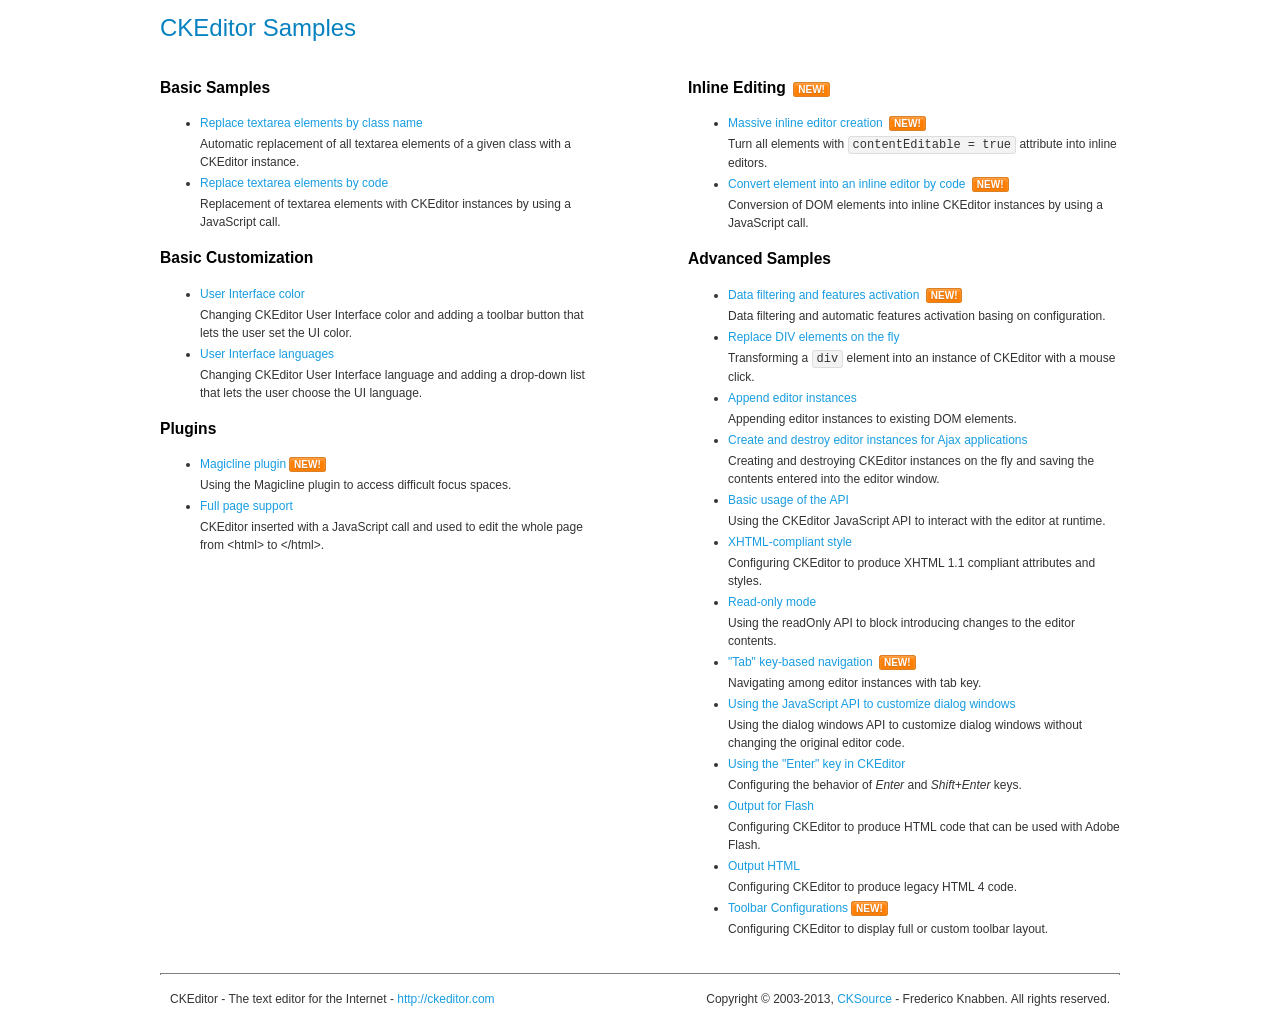
<file: app/webroot/js/ckeditor/samples/index.html>
<!DOCTYPE html>
<!--
Copyright (c) 2003-2013, CKSource - Frederico Knabben. All rights reserved.
For licensing, see LICENSE.html or http://ckeditor.com/license
-->
<html>
<head>
	<title>CKEditor Samples</title>
	<meta charset="utf-8">
	<link rel="stylesheet" href="sample.css">
</head>
<body>
	<h1 class="samples">
		CKEditor Samples
	</h1>
	<div class="twoColumns">
		<div class="twoColumnsLeft">
			<h2 class="samples">
				Basic Samples
			</h2>
			<dl class="samples">
				<dt><a class="samples" href="replacebyclass.html">Replace textarea elements by class name</a></dt>
				<dd>Automatic replacement of all textarea elements of a given class with a CKEditor instance.</dd>

				<dt><a class="samples" href="replacebycode.html">Replace textarea elements by code</a></dt>
				<dd>Replacement of textarea elements with CKEditor instances by using a JavaScript call.</dd>
			</dl>

			<h2 class="samples">
				Basic Customization
			</h2>
			<dl class="samples">
				<dt><a class="samples" href="uicolor.html">User Interface color</a></dt>
				<dd>Changing CKEditor User Interface color and adding a toolbar button that lets the user set the UI color.</dd>

				<dt><a class="samples" href="uilanguages.html">User Interface languages</a></dt>
				<dd>Changing CKEditor User Interface language and adding a drop-down list that lets the user choose the UI language.</dd>
			</dl>


			<h2 class="samples">Plugins</h2>
<dl class="samples">
<dt><a class="samples" href="plugins/magicline/magicline.html">Magicline plugin</a><span class="new">New!</span></dt>
<dd>Using the Magicline plugin to access difficult focus spaces.</dd>

<dt><a class="samples" href="plugins/wysiwygarea/fullpage.html">Full page support</a></dt>
<dd>CKEditor inserted with a JavaScript call and used to edit the whole page from &lt;html&gt; to &lt;/html&gt;.</dd>
</dl>
		</div>
		<div class="twoColumnsRight">
			<h2 class="samples">
				Inline Editing <span class="new">New!</span>
			</h2>
			<dl class="samples">
				<dt><a class="samples" href="inlineall.html">Massive inline editor creation</a> <span class="new">New!</span></dt>
				<dd>Turn all elements with <code>contentEditable = true</code> attribute into inline editors.</dd>

				<dt><a class="samples" href="inlinebycode.html">Convert element into an inline editor by code</a> <span class="new">New!</span></dt>
				<dd>Conversion of DOM elements into inline CKEditor instances by using a JavaScript call.</dd>

				
			</dl>

			<h2 class="samples">
				Advanced Samples
			</h2>
			<dl class="samples">
				<dt><a class="samples" href="datafiltering.html">Data filtering and features activation</a> <span class="new">New!</span></dt>
				<dd>Data filtering and automatic features activation basing on configuration.</dd>

				<dt><a class="samples" href="divreplace.html">Replace DIV elements on the fly</a></dt>
				<dd>Transforming a <code>div</code> element into an instance of CKEditor with a mouse click.</dd>

				<dt><a class="samples" href="appendto.html">Append editor instances</a></dt>
				<dd>Appending editor instances to existing DOM elements.</dd>

				<dt><a class="samples" href="ajax.html">Create and destroy editor instances for Ajax applications</a></dt>
				<dd>Creating and destroying CKEditor instances on the fly and saving the contents entered into the editor window.</dd>

				<dt><a class="samples" href="api.html">Basic usage of the API</a></dt>
				<dd>Using the CKEditor JavaScript API to interact with the editor at runtime.</dd>

				<dt><a class="samples" href="xhtmlstyle.html">XHTML-compliant style</a></dt>
				<dd>Configuring CKEditor to produce XHTML 1.1 compliant attributes and styles.</dd>

				<dt><a class="samples" href="readonly.html">Read-only mode</a></dt>
				<dd>Using the readOnly API to block introducing changes to the editor contents.</dd>

				<dt><a class="samples" href="tabindex.html">"Tab" key-based navigation</a> <span class="new">New!</span></dt>
				<dd>Navigating among editor instances with tab key.</dd>


				
<dt><a class="samples" href="plugins/dialog/dialog.html">Using the JavaScript API to customize dialog windows</a></dt>
<dd>Using the dialog windows API to customize dialog windows without changing the original editor code.</dd>

<dt><a class="samples" href="plugins/enterkey/enterkey.html">Using the &quot;Enter&quot; key in CKEditor</a></dt>
<dd>Configuring the behavior of <em>Enter</em> and <em>Shift+Enter</em> keys.</dd>

<dt><a class="samples" href="plugins/htmlwriter/outputforflash.html">Output for Flash</a></dt>
<dd>Configuring CKEditor to produce HTML code that can be used with Adobe Flash.</dd>

<dt><a class="samples" href="plugins/htmlwriter/outputhtml.html">Output HTML</a></dt>
<dd>Configuring CKEditor to produce legacy HTML 4 code.</dd>

<dt><a class="samples" href="plugins/toolbar/toolbar.html">Toolbar Configurations</a><span class="new">New!</span></dt>
<dd>Configuring CKEditor to display full or custom toolbar layout.</dd>

			</dl>
		</div>
	</div>
	<div id="footer">
		<hr>
		<p>
			CKEditor - The text editor for the Internet - <a class="samples" href="http://ckeditor.com/">http://ckeditor.com</a>
		</p>
		<p id="copy">
			Copyright &copy; 2003-2013, <a class="samples" href="http://cksource.com/">CKSource</a> - Frederico Knabben. All rights reserved.
		</p>
	</div>
</body>
</html>
</file>
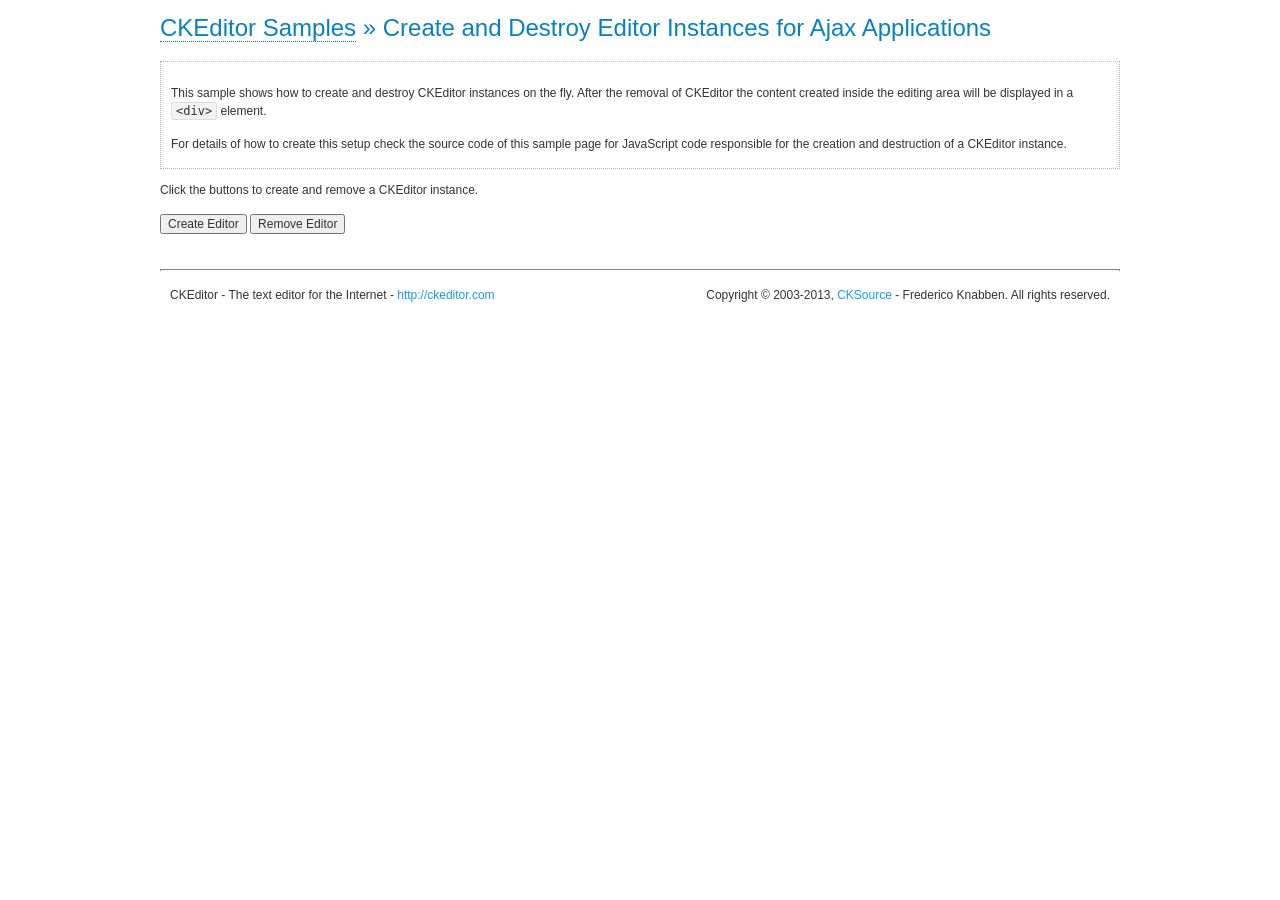
<file: app/webroot/js/ckeditor/samples/ajax.html>
<!DOCTYPE html>
<!--
Copyright (c) 2003-2013, CKSource - Frederico Knabben. All rights reserved.
For licensing, see LICENSE.html or http://ckeditor.com/license
-->
<html>
<head>
	<title>Ajax &mdash; CKEditor Sample</title>
	<meta charset="utf-8">
	<script src="../ckeditor.js"></script>
	<link rel="stylesheet" href="sample.css">
	<script>

		var editor, html = '';

		function createEditor() {
			if ( editor )
				return;

			// Create a new editor inside the <div id="editor">, setting its value to html
			var config = {};
			editor = CKEDITOR.appendTo( 'editor', config, html );
		}

		function removeEditor() {
			if ( !editor )
				return;

			// Retrieve the editor contents. In an Ajax application, this data would be
			// sent to the server or used in any other way.
			document.getElementById( 'editorcontents' ).innerHTML = html = editor.getData();
			document.getElementById( 'contents' ).style.display = '';

			// Destroy the editor.
			editor.destroy();
			editor = null;
		}

	</script>
</head>
<body>
	<h1 class="samples">
		<a href="index.html">CKEditor Samples</a> &raquo; Create and Destroy Editor Instances for Ajax Applications
	</h1>
	<div class="description">
		<p>
			This sample shows how to create and destroy CKEditor instances on the fly. After the removal of CKEditor the content created inside the editing
			area will be displayed in a <code>&lt;div&gt;</code> element.
		</p>
		<p>
			For details of how to create this setup check the source code of this sample page
			for JavaScript code responsible for the creation and destruction of a CKEditor instance.
		</p>
	</div>
	<p>Click the buttons to create and remove a CKEditor instance.</p>
	<p>
		<input onclick="createEditor();" type="button" value="Create Editor">
		<input onclick="removeEditor();" type="button" value="Remove Editor">
	</p>
	<!-- This div will hold the editor. -->
	<div id="editor">
	</div>
	<div id="contents" style="display: none">
		<p>
			Edited Contents:
		</p>
		<!-- This div will be used to display the editor contents. -->
		<div id="editorcontents">
		</div>
	</div>
	<div id="footer">
		<hr>
		<p>
			CKEditor - The text editor for the Internet - <a class="samples" href="http://ckeditor.com/">http://ckeditor.com</a>
		</p>
		<p id="copy">
			Copyright &copy; 2003-2013, <a class="samples" href="http://cksource.com/">CKSource</a> - Frederico
			Knabben. All rights reserved.
		</p>
	</div>
</body>
</html>
</file>
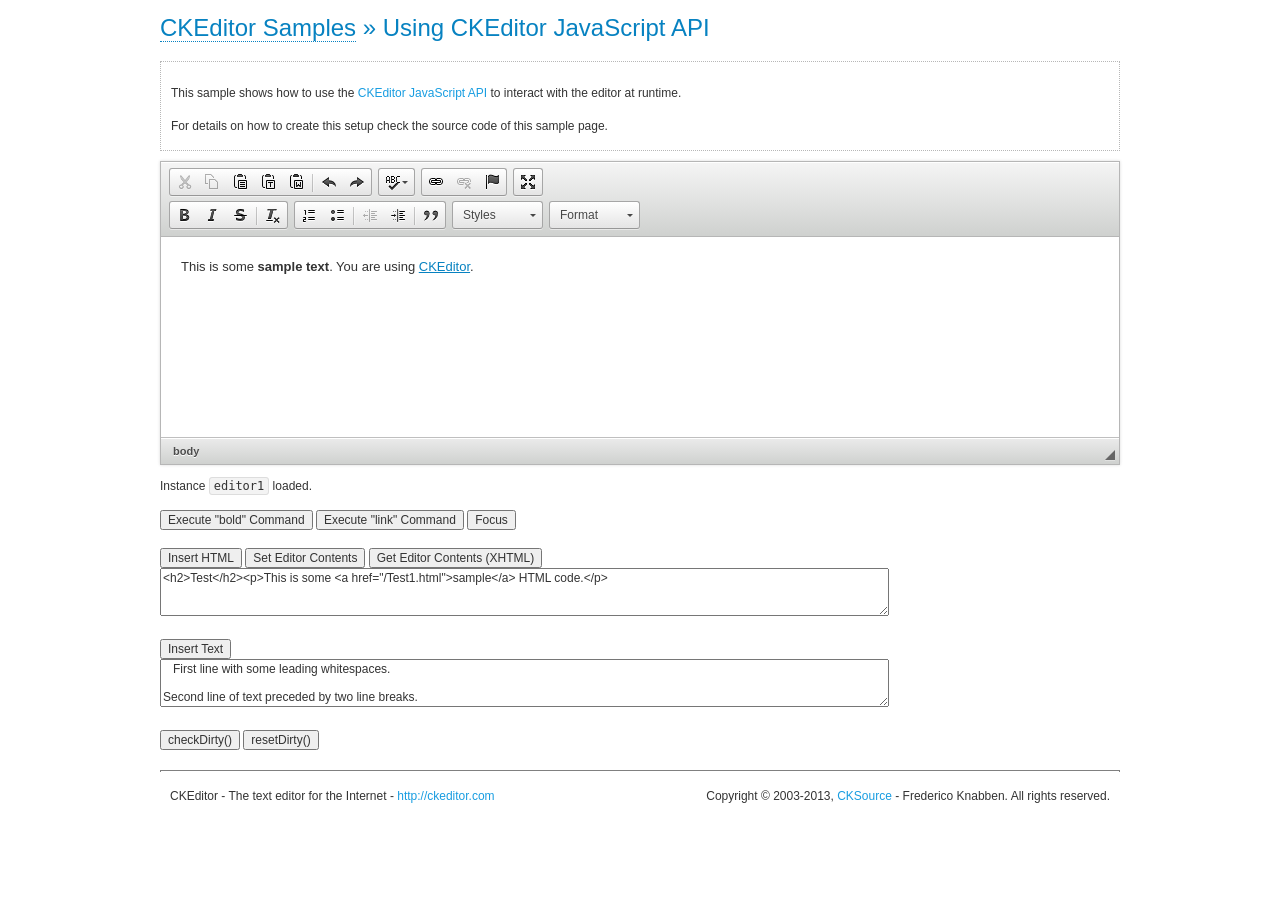
<file: app/webroot/js/ckeditor/samples/api.html>
<!DOCTYPE html>
<!--
Copyright (c) 2003-2013, CKSource - Frederico Knabben. All rights reserved.
For licensing, see LICENSE.html or http://ckeditor.com/license
-->
<html>
<head>
	<meta charset="utf-8">
	<title>API Usage &mdash; CKEditor Sample</title>
	<script src="../ckeditor.js"></script>
	<link href="sample.css" rel="stylesheet">
	<script>

// The instanceReady event is fired, when an instance of CKEditor has finished
// its initialization.
CKEDITOR.on( 'instanceReady', function( ev ) {
	// Show the editor name and description in the browser status bar.
	document.getElementById( 'eMessage' ).innerHTML = 'Instance <code>' + ev.editor.name + '<\/code> loaded.';

	// Show this sample buttons.
	document.getElementById( 'eButtons' ).style.display = 'block';
});

function InsertHTML() {
	// Get the editor instance that we want to interact with.
	var editor = CKEDITOR.instances.editor1;
	var value = document.getElementById( 'htmlArea' ).value;

	// Check the active editing mode.
	if ( editor.mode == 'wysiwyg' )
	{
		// Insert HTML code.
		// http://docs.ckeditor.com/#!/api/CKEDITOR.editor-method-insertHtml
		editor.insertHtml( value );
	}
	else
		alert( 'You must be in WYSIWYG mode!' );
}

function InsertText() {
	// Get the editor instance that we want to interact with.
	var editor = CKEDITOR.instances.editor1;
	var value = document.getElementById( 'txtArea' ).value;

	// Check the active editing mode.
	if ( editor.mode == 'wysiwyg' )
	{
		// Insert as plain text.
		// http://docs.ckeditor.com/#!/api/CKEDITOR.editor-method-insertText
		editor.insertText( value );
	}
	else
		alert( 'You must be in WYSIWYG mode!' );
}

function SetContents() {
	// Get the editor instance that we want to interact with.
	var editor = CKEDITOR.instances.editor1;
	var value = document.getElementById( 'htmlArea' ).value;

	// Set editor contents (replace current contents).
	// http://docs.ckeditor.com/#!/api/CKEDITOR.editor-method-setData
	editor.setData( value );
}

function GetContents() {
	// Get the editor instance that you want to interact with.
	var editor = CKEDITOR.instances.editor1;

	// Get editor contents
	// http://docs.ckeditor.com/#!/api/CKEDITOR.editor-method-getData
	alert( editor.getData() );
}

function ExecuteCommand( commandName ) {
	// Get the editor instance that we want to interact with.
	var editor = CKEDITOR.instances.editor1;

	// Check the active editing mode.
	if ( editor.mode == 'wysiwyg' )
	{
		// Execute the command.
		// http://docs.ckeditor.com/#!/api/CKEDITOR.editor-method-execCommand
		editor.execCommand( commandName );
	}
	else
		alert( 'You must be in WYSIWYG mode!' );
}

function CheckDirty() {
	// Get the editor instance that we want to interact with.
	var editor = CKEDITOR.instances.editor1;
	// Checks whether the current editor contents present changes when compared
	// to the contents loaded into the editor at startup
	// http://docs.ckeditor.com/#!/api/CKEDITOR.editor-method-checkDirty
	alert( editor.checkDirty() );
}

function ResetDirty() {
	// Get the editor instance that we want to interact with.
	var editor = CKEDITOR.instances.editor1;
	// Resets the "dirty state" of the editor (see CheckDirty())
	// http://docs.ckeditor.com/#!/api/CKEDITOR.editor-method-resetDirty
	editor.resetDirty();
	alert( 'The "IsDirty" status has been reset' );
}

function Focus() {
	CKEDITOR.instances.editor1.focus();
}

function onFocus() {
	document.getElementById( 'eMessage' ).innerHTML = '<b>' + this.name + ' is focused </b>';
}

function onBlur() {
	document.getElementById( 'eMessage' ).innerHTML = this.name + ' lost focus';
}

	</script>

</head>
<body>
	<h1 class="samples">
		<a href="index.html">CKEditor Samples</a> &raquo; Using CKEditor JavaScript API
	</h1>
	<div class="description">
	<p>
		This sample shows how to use the
		<a class="samples" href="http://docs.ckeditor.com/#!/api/CKEDITOR.editor">CKEditor JavaScript API</a>
		to interact with the editor at runtime.
	</p>
	<p>
		For details on how to create this setup check the source code of this sample page.
	</p>
	</div>

	<!-- This <div> holds alert messages to be display in the sample page. -->
	<div id="alerts">
		<noscript>
			<p>
				<strong>CKEditor requires JavaScript to run</strong>. In a browser with no JavaScript
				support, like yours, you should still see the contents (HTML data) and you should
				be able to edit it normally, without a rich editor interface.
			</p>
		</noscript>
	</div>
	<form action="../../../samples/sample_posteddata.php" method="post">
		<textarea cols="100" id="editor1" name="editor1" rows="10">&lt;p&gt;This is some &lt;strong&gt;sample text&lt;/strong&gt;. You are using &lt;a href="http://ckeditor.com/"&gt;CKEditor&lt;/a&gt;.&lt;/p&gt;</textarea>

		<script>
			// Replace the <textarea id="editor1"> with an CKEditor instance.
			CKEDITOR.replace( 'editor1', {
				on: {
					focus: onFocus,
					blur: onBlur,

					// Check for availability of corresponding plugins.
					pluginsLoaded: function( evt ) {
						var doc = CKEDITOR.document, ed = evt.editor;
						if ( !ed.getCommand( 'bold' ) )
							doc.getById( 'exec-bold' ).hide();
						if ( !ed.getCommand( 'link' ) )
							doc.getById( 'exec-link' ).hide();
					}
				}
			});
		</script>

		<p id="eMessage">
		</p>

		<div id="eButtons" style="display: none">
			<input id="exec-bold" onclick="ExecuteCommand('bold');" type="button" value="Execute &quot;bold&quot; Command">
			<input id="exec-link" onclick="ExecuteCommand('link');" type="button" value="Execute &quot;link&quot; Command">
			<input onclick="Focus();" type="button" value="Focus">
			<br><br>
			<input onclick="InsertHTML();" type="button" value="Insert HTML">
			<input onclick="SetContents();" type="button" value="Set Editor Contents">
			<input onclick="GetContents();" type="button" value="Get Editor Contents (XHTML)">
			<br>
			<textarea cols="100" id="htmlArea" rows="3">&lt;h2&gt;Test&lt;/h2&gt;&lt;p&gt;This is some &lt;a href="/Test1.html"&gt;sample&lt;/a&gt; HTML code.&lt;/p&gt;</textarea>
			<br>
			<br>
			<input onclick="InsertText();" type="button" value="Insert Text">
			<br>
			<textarea cols="100" id="txtArea" rows="3">   First line with some leading whitespaces.

Second line of text preceded by two line breaks.</textarea>
			<br>
			<br>
			<input onclick="CheckDirty();" type="button" value="checkDirty()">
			<input onclick="ResetDirty();" type="button" value="resetDirty()">
		</div>
	</form>
	<div id="footer">
		<hr>
		<p>
			CKEditor - The text editor for the Internet - <a class="samples" href="http://ckeditor.com/">http://ckeditor.com</a>
		</p>
		<p id="copy">
			Copyright &copy; 2003-2013, <a class="samples" href="http://cksource.com/">CKSource</a> - Frederico
			Knabben. All rights reserved.
		</p>
	</div>
</body>
</html>
</file>
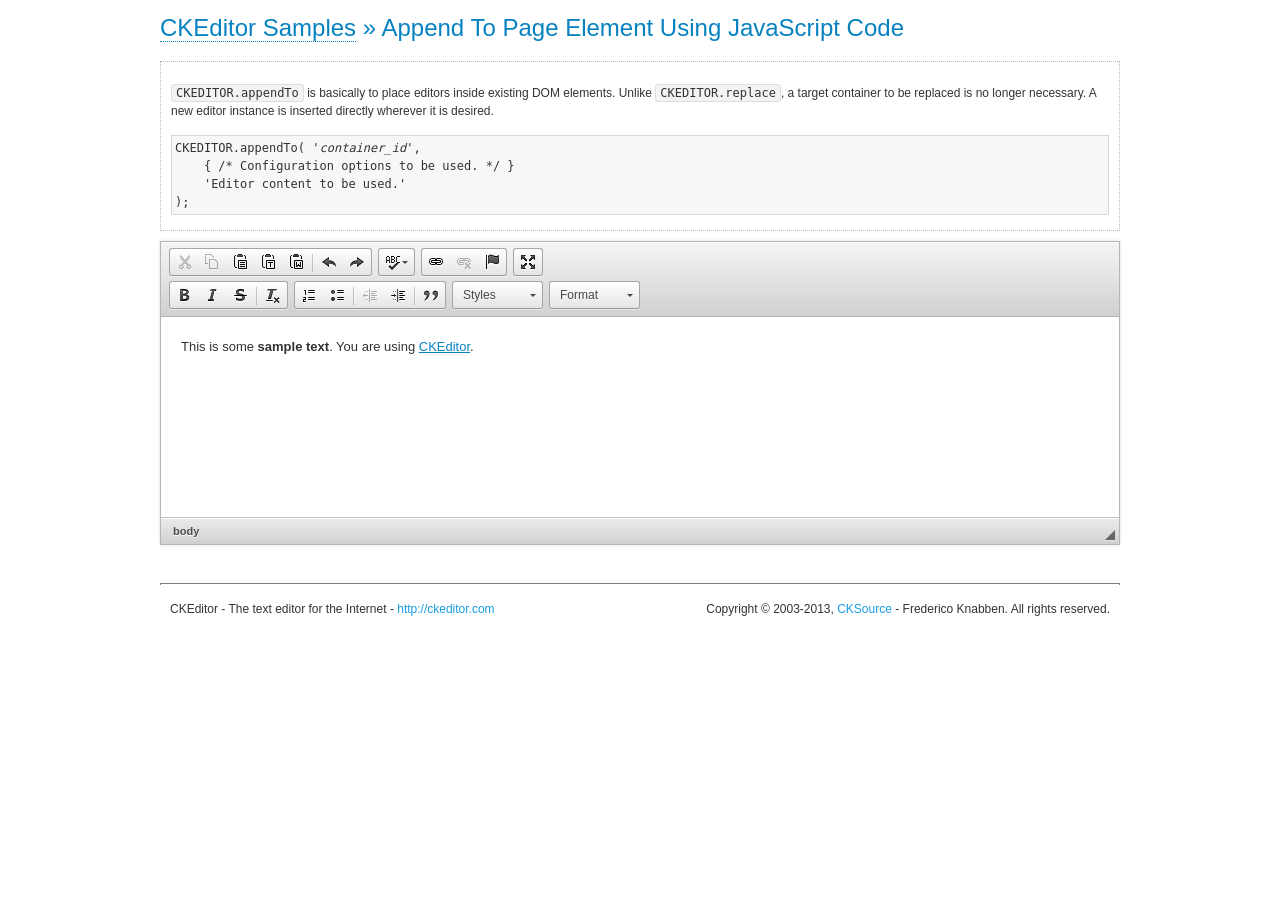
<file: app/webroot/js/ckeditor/samples/appendto.html>
<!DOCTYPE html>
<!--
Copyright (c) 2003-2013, CKSource - Frederico Knabben. All rights reserved.
For licensing, see LICENSE.html or http://ckeditor.com/license
-->
<html>
<head>
	<title>CKEDITOR.appendTo &mdash; CKEditor Sample</title>
	<meta charset="utf-8">
	<script src="../ckeditor.js"></script>
	<link rel="stylesheet" href="sample.css">
</head>
<body>
	<h1 class="samples">
		<a href="index.html">CKEditor Samples</a> &raquo; Append To Page Element Using JavaScript Code
	</h1>
	<div id="section1">
		<div class="description">
			<p>
				<code>CKEDITOR.appendTo</code> is basically to place editors
				inside existing DOM elements. Unlike <code>CKEDITOR.replace</code>,
				a target container to be replaced is no longer necessary. A new editor
				instance is inserted directly wherever it is desired.
			</p>
<pre class="samples">CKEDITOR.appendTo( '<em>container_id</em>',
	{ /* Configuration options to be used. */ }
	'Editor content to be used.'
);</pre>
		</div>
		<script>

			// This call can be placed at any point after the
			// <textarea>, or inside a <head><script> in a
			// window.onload event handler.

			// Replace the <textarea id="editor"> with an CKEditor
			// instance, using default configurations.
			CKEDITOR.appendTo( 'section1',
				null,
				'<p>This is some <strong>sample text</strong>. You are using <a href="http://ckeditor.com/">CKEditor</a>.</p>'
			);

		</script>
	</div>
	<br>
	<div id="footer">
		<hr>
		<p>
			CKEditor - The text editor for the Internet - <a class="samples" href="http://ckeditor.com/">http://ckeditor.com</a>
		</p>
		<p id="copy">
			Copyright &copy; 2003-2013, <a class="samples" href="http://cksource.com/">CKSource</a> - Frederico
			Knabben. All rights reserved.
		</p>
	</div>
</body>
</html>
</file>
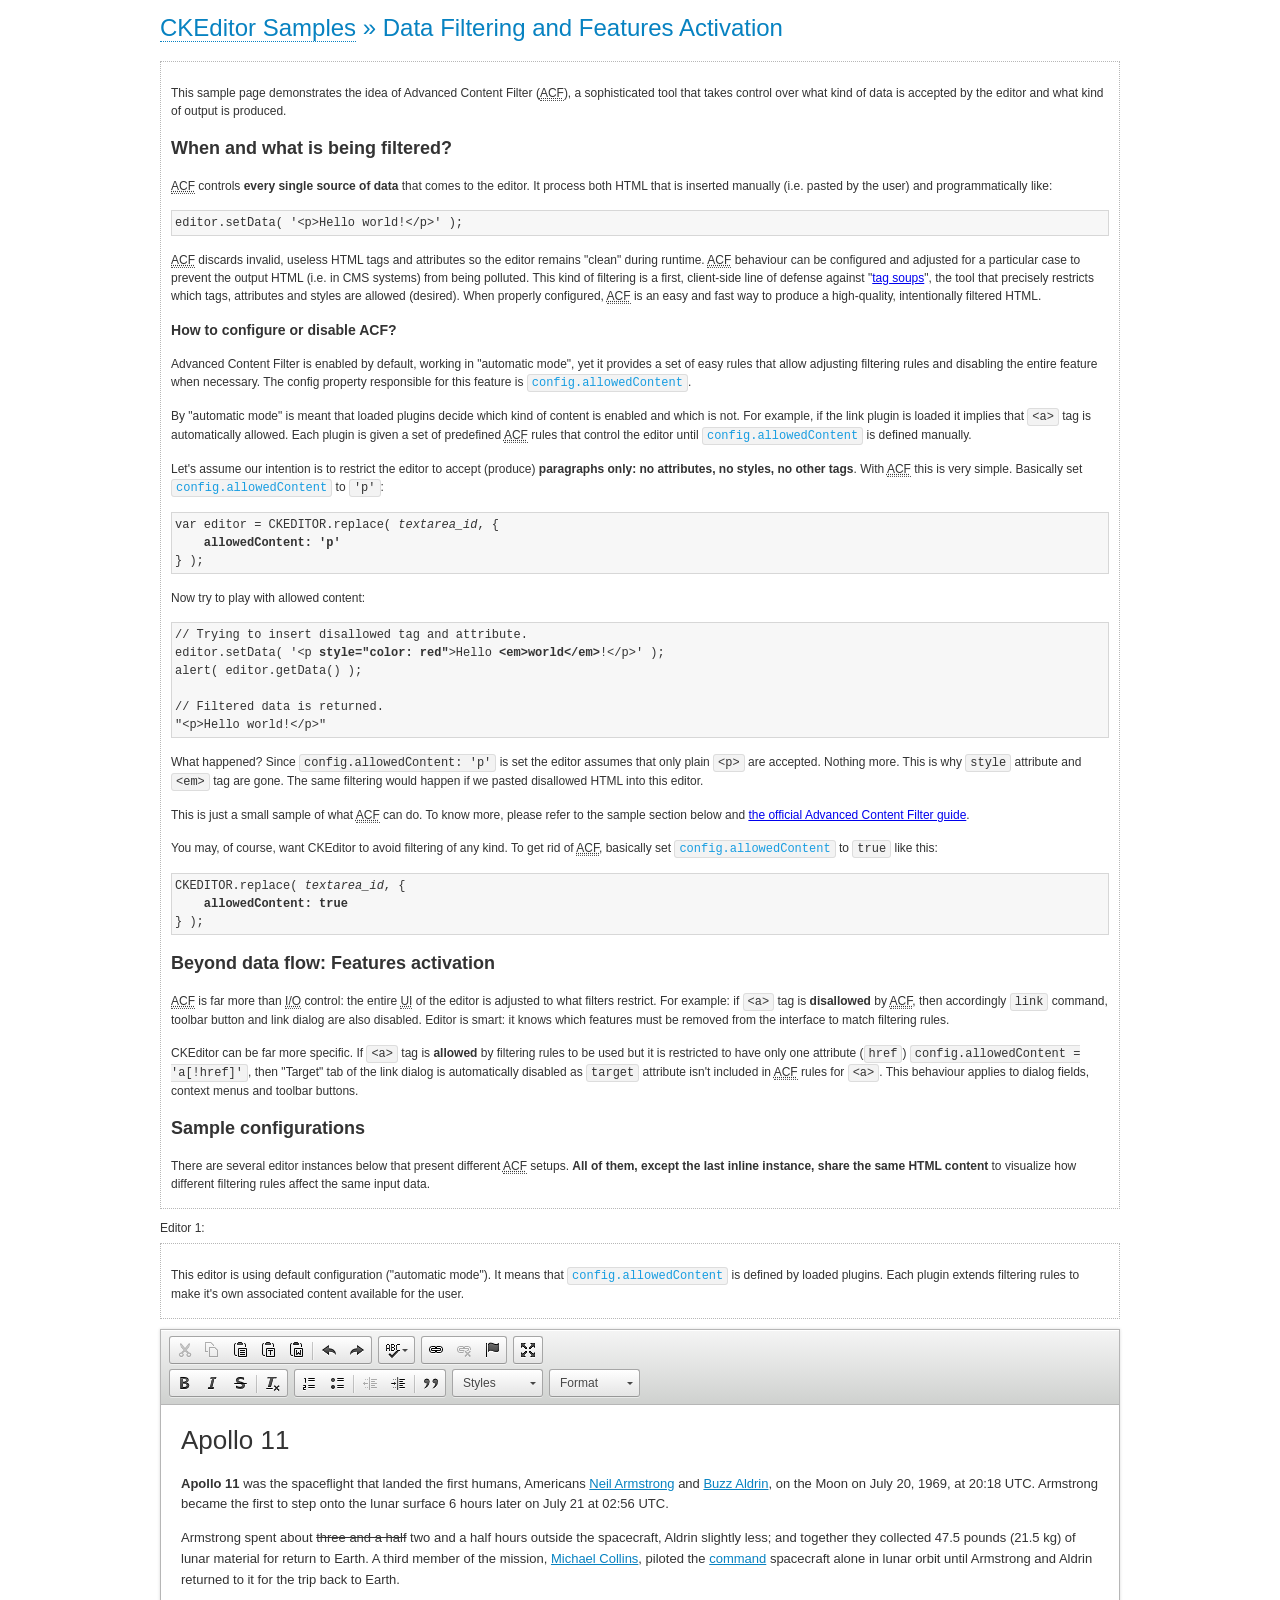
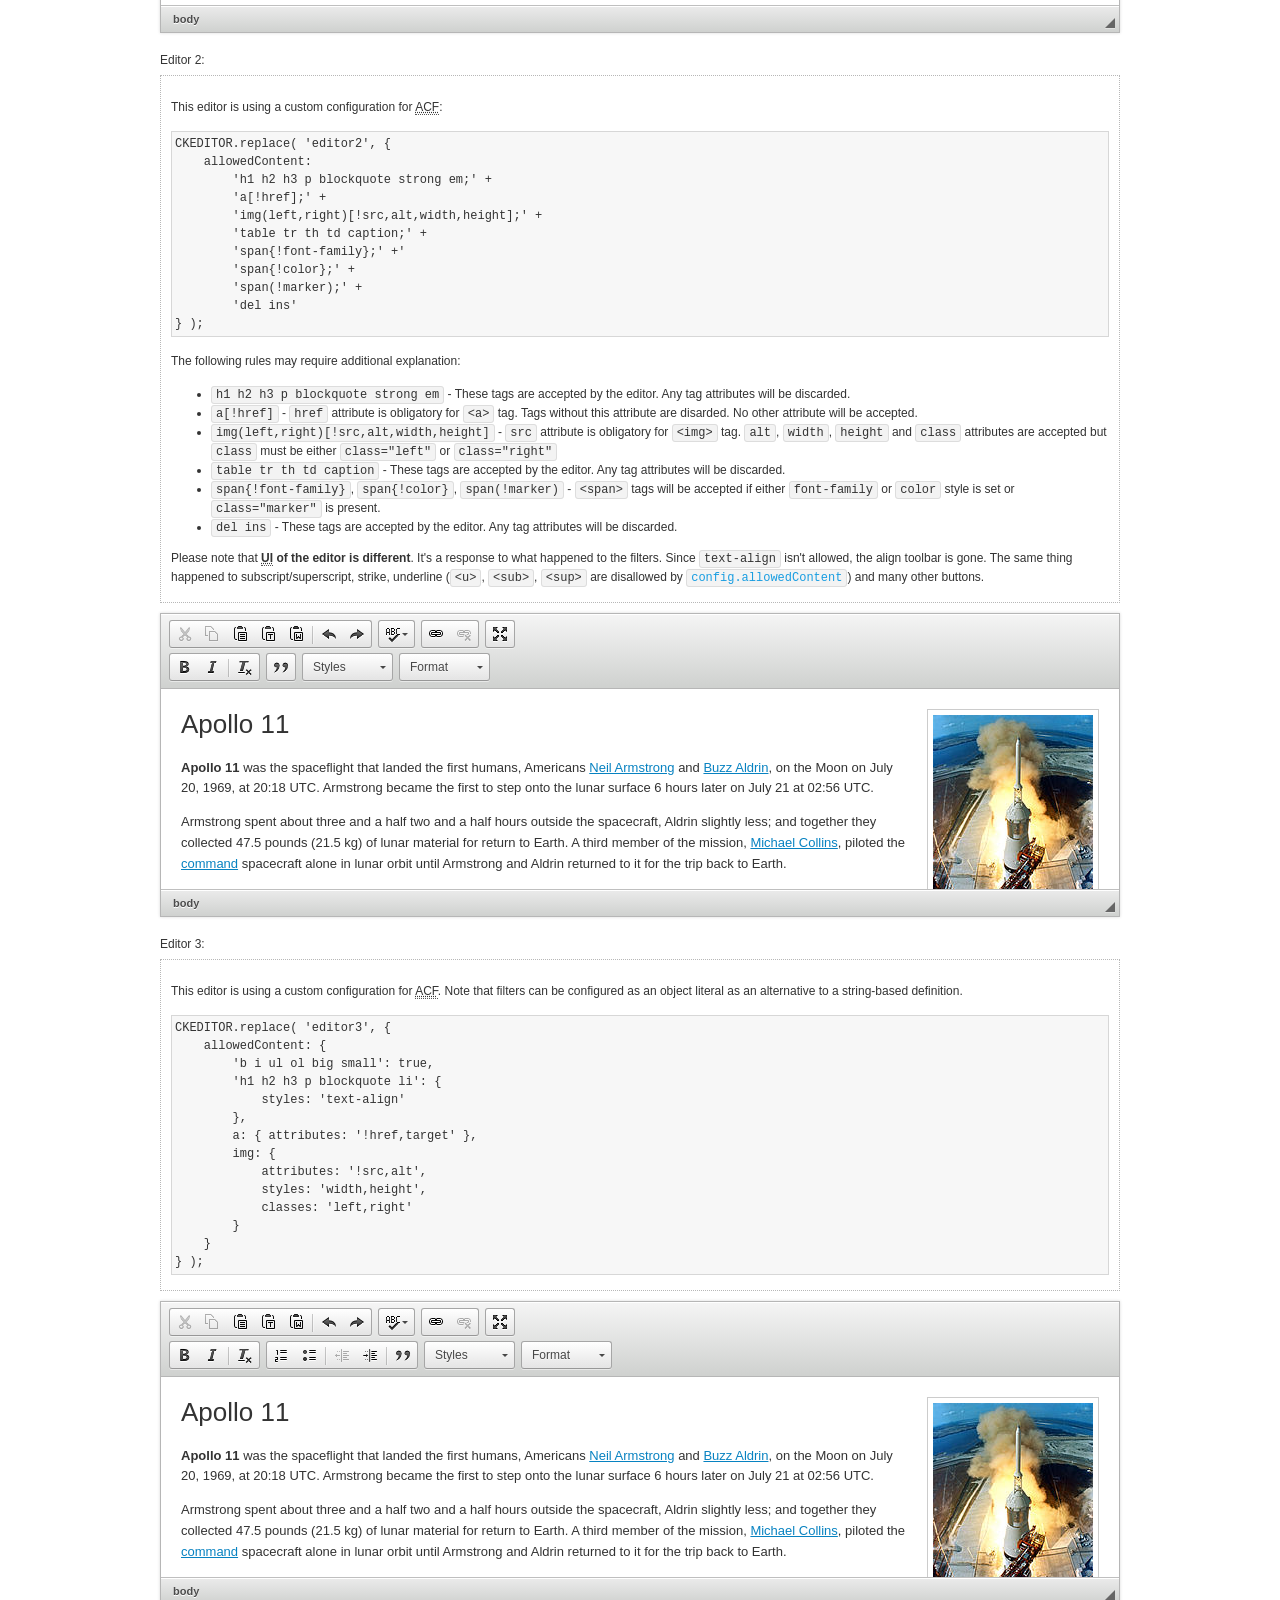
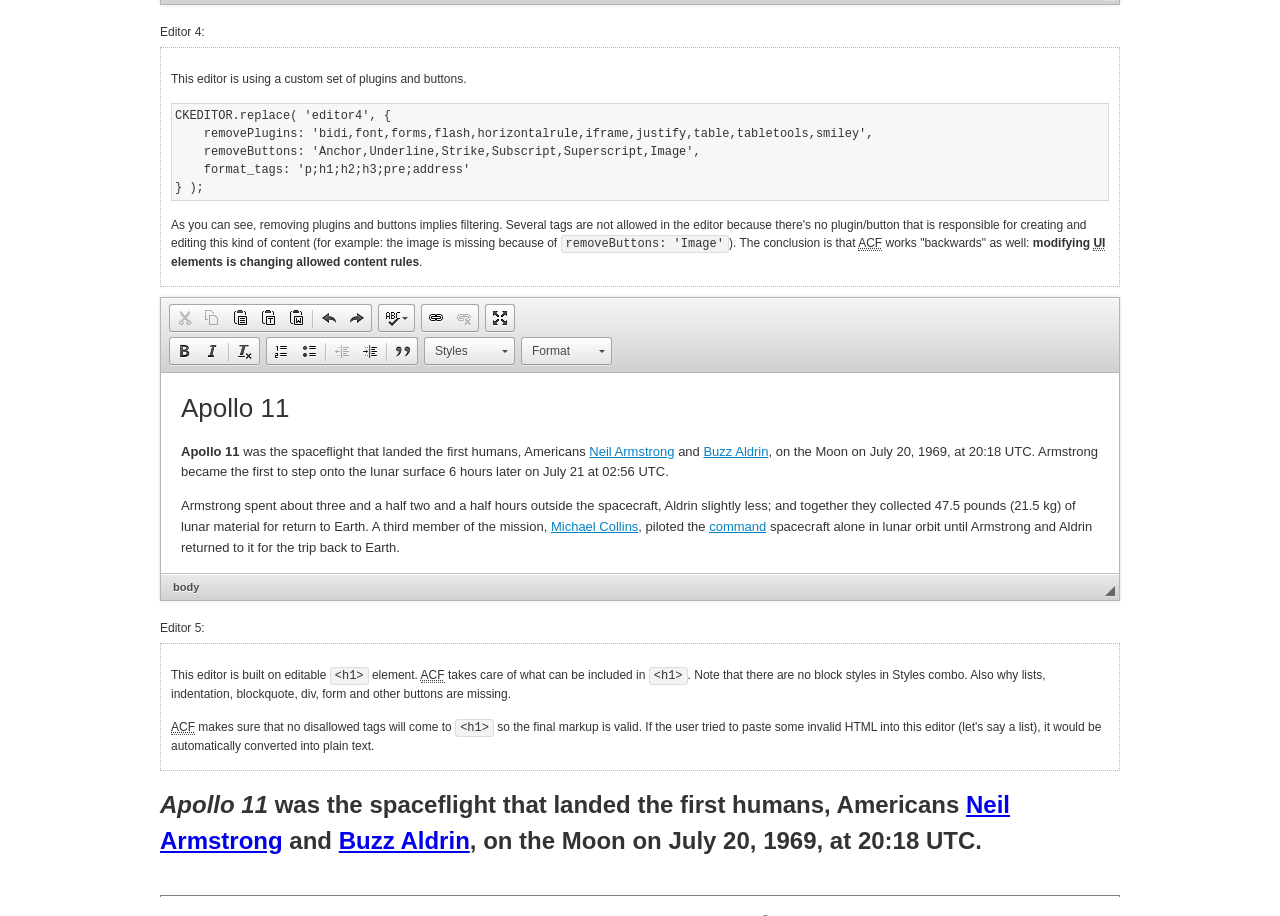
<file: app/webroot/js/ckeditor/samples/datafiltering.html>
<!DOCTYPE html>
<!--
Copyright (c) 2003-2013, CKSource - Frederico Knabben. All rights reserved.
For licensing, see LICENSE.html or http://ckeditor.com/license
-->
<html>
<head>
	<title>Data Filtering &mdash; CKEditor Sample</title>
	<meta charset="utf-8">
	<script src="../ckeditor.js"></script>
	<link rel="stylesheet" href="sample.css">
	<script>
		// Remove advanced tabs for all editors.
		CKEDITOR.config.removeDialogTabs = 'image:advanced;link:advanced;flash:advanced;creatediv:advanced;editdiv:advanced';
	</script>
</head>
<body>
	<h1 class="samples">
		<a href="index.html">CKEditor Samples</a> &raquo; Data Filtering and Features Activation
	</h1>
	<div class="description">
		<p>
			This sample page demonstrates the idea of Advanced Content Filter
			(<abbr title="Advanced Content Filter">ACF</abbr>), a sophisticated
			tool that takes control over what kind of data is accepted by the editor and what
			kind of output is produced.
		</p>
		<h2>When and what is being filtered?</h2>
		<p>
			<abbr title="Advanced Content Filter">ACF</abbr> controls
			<strong>every single source of data</strong> that comes to the editor.
			It process both HTML that is inserted manually (i.e. pasted by the user)
			and programmatically like:
		</p>
<pre class="samples">
editor.setData( '&lt;p&gt;Hello world!&lt;/p&gt;' );
</pre>
		<p>
			<abbr title="Advanced Content Filter">ACF</abbr> discards invalid,
			useless HTML tags and attributes so the editor remains "clean" during
			runtime. <abbr title="Advanced Content Filter">ACF</abbr> behaviour
			can be configured and adjusted for a particular case to prevent the
			output HTML (i.e. in CMS systems) from being polluted.

			This kind of filtering is a first, client-side line of defense
			against "<a href="http://en.wikipedia.org/wiki/Tag_soup">tag soups</a>",
			the tool that precisely restricts which tags, attributes and styles
			are allowed (desired). When properly configured, <abbr title="Advanced Content Filter">ACF</abbr>
			is an easy and fast way to produce a high-quality, intentionally filtered HTML.
		</p>

		<h3>How to configure or disable ACF?</h3>
		<p>
			Advanced Content Filter is enabled by default, working in "automatic mode", yet
			it provides a set of easy rules that allow adjusting filtering rules
			and disabling the entire feature when necessary. The config property
			responsible for this feature is <code><a class="samples"
			href="http://docs.ckeditor.com/#!/api/CKEDITOR.config-cfg-allowedContent">config.allowedContent</a></code>.
		</p>
		<p>
			By "automatic mode" is meant that loaded plugins decide which kind
			of content is enabled and which is not. For example, if the link
			plugin is loaded it implies that <code>&lt;a&gt;</code> tag is
			automatically allowed. Each plugin is given a set
			of predefined <abbr title="Advanced Content Filter">ACF</abbr> rules
			that control the editor until <code><a class="samples"
			href="http://docs.ckeditor.com/#!/api/CKEDITOR.config-cfg-allowedContent">
			config.allowedContent</a></code>
			is defined manually.
		</p>
		<p>
			Let's assume our intention is to restrict the editor to accept (produce) <strong>paragraphs
			only: no attributes, no styles, no other tags</strong>.
			With <abbr title="Advanced Content Filter">ACF</abbr>
			this is very simple. Basically set <code><a class="samples"
			href="http://docs.ckeditor.com/#!/api/CKEDITOR.config-cfg-allowedContent">
			config.allowedContent</a></code> to <code>'p'</code>:
		</p>
<pre class="samples">
var editor = CKEDITOR.replace( <em>textarea_id</em>, {
	<strong>allowedContent: 'p'</strong>
} );
</pre>
		<p>
			Now try to play with allowed content:
		</p>
<pre class="samples">
// Trying to insert disallowed tag and attribute.
editor.setData( '&lt;p <strong>style="color: red"</strong>&gt;Hello <strong>&lt;em&gt;world&lt;/em&gt;</strong>!&lt;/p&gt;' );
alert( editor.getData() );

// Filtered data is returned.
"&lt;p&gt;Hello world!&lt;/p&gt;"
</pre>
		<p>
			What happened? Since <code>config.allowedContent: 'p'</code> is set the editor assumes
			that only plain <code>&lt;p&gt;</code> are accepted. Nothing more. This is why
			<code>style</code> attribute and <code>&lt;em&gt;</code> tag are gone. The same
			filtering would happen if we pasted disallowed HTML into this editor.
		</p>
		<p>
			This is just a small sample of what <abbr title="Advanced Content Filter">ACF</abbr>
			can do. To know more, please refer to the sample section below and
			<a href="http://docs.ckeditor.com/#!/guide/dev_advanced_content_filter">the official Advanced Content Filter guide</a>.
		</p>
		<p>
			You may, of course, want CKEditor to avoid filtering of any kind.
			To get rid of <abbr title="Advanced Content Filter">ACF</abbr>,
			basically set <code><a class="samples"
			href="http://docs.ckeditor.com/#!/api/CKEDITOR.config-cfg-allowedContent">
			config.allowedContent</a></code> to <code>true</code> like this:
		</p>
<pre class="samples">
CKEDITOR.replace( <em>textarea_id</em>, {
	<strong>allowedContent: true</strong>
} );
</pre>

		<h2>Beyond data flow: Features activation</h2>
		<p>
			<abbr title="Advanced Content Filter">ACF</abbr> is far more than
			<abbr title="Input/Output">I/O</abbr> control: the entire
			<abbr title="User Interface">UI</abbr> of the editor is adjusted to what
			filters restrict. For example: if <code>&lt;a&gt;</code> tag is
			<strong>disallowed</strong>
			by <abbr title="Advanced Content Filter">ACF</abbr>,
			then accordingly <code>link</code> command, toolbar button and link dialog
			are also disabled. Editor is smart: it knows which features must be
			removed from the interface to match filtering rules.
		</p>
		<p>
			CKEditor can be far more specific. If <code>&lt;a&gt;</code> tag is
			<strong>allowed</strong> by filtering rules to be used but it is restricted
			to have only one attribute (<code>href</code>)
			<code>config.allowedContent = 'a[!href]'</code>, then
			"Target" tab of the link dialog is automatically disabled as <code>target</code>
			attribute isn't included in <abbr title="Advanced Content Filter">ACF</abbr> rules
			for <code>&lt;a&gt;</code>. This behaviour applies to dialog fields, context
			menus and toolbar buttons.
		</p>

		<h2>Sample configurations</h2>
		<p>
			There are several editor instances below that present different
			<abbr title="Advanced Content Filter">ACF</abbr> setups. <strong>All of them,
			except the last inline instance, share the same HTML content</strong> to visualize
			how different filtering rules affect the same input data.
		</p>
	</div>

	<div>
		<label for="editor1">
			Editor 1:
		</label>
		<div class="description">
			<p>
				This editor is using default configuration ("automatic mode"). It means that
				<code><a class="samples"
				href="http://docs.ckeditor.com/#!/api/CKEDITOR.config-cfg-allowedContent">
				config.allowedContent</a></code> is defined by loaded plugins.
				Each plugin extends filtering rules to make it's own associated content
				available for the user.
			</p>
		</div>
		<textarea cols="80" id="editor1" name="editor1" rows="10">
			&lt;h1&gt;&lt;img alt=&quot;Saturn V carrying Apollo 11&quot; class=&quot;right&quot; src=&quot;assets/sample.jpg&quot;/&gt; Apollo 11&lt;/h1&gt; &lt;p&gt;&lt;b&gt;Apollo 11&lt;/b&gt; was the spaceflight that landed the first humans, Americans &lt;a href=&quot;http://en.wikipedia.org/wiki/Neil_Armstrong&quot; title=&quot;Neil Armstrong&quot;&gt;Neil Armstrong&lt;/a&gt; and &lt;a href=&quot;http://en.wikipedia.org/wiki/Buzz_Aldrin&quot; title=&quot;Buzz Aldrin&quot;&gt;Buzz Aldrin&lt;/a&gt;, on the Moon on July 20, 1969, at 20:18 UTC. Armstrong became the first to step onto the lunar surface 6 hours later on July 21 at 02:56 UTC.&lt;/p&gt; &lt;p&gt;Armstrong spent about &lt;s&gt;three and a half&lt;/s&gt; two and a half hours outside the spacecraft, Aldrin slightly less; and together they collected 47.5 pounds (21.5&amp;nbsp;kg) of lunar material for return to Earth. A third member of the mission, &lt;a href=&quot;http://en.wikipedia.org/wiki/Michael_Collins_(astronaut)&quot; title=&quot;Michael Collins (astronaut)&quot;&gt;Michael Collins&lt;/a&gt;, piloted the &lt;a href=&quot;http://en.wikipedia.org/wiki/Apollo_Command/Service_Module&quot; title=&quot;Apollo Command/Service Module&quot;&gt;command&lt;/a&gt; spacecraft alone in lunar orbit until Armstrong and Aldrin returned to it for the trip back to Earth.&lt;/p&gt; &lt;h2&gt;Broadcasting and &lt;em&gt;quotes&lt;/em&gt; &lt;a id=&quot;quotes&quot; name=&quot;quotes&quot;&gt;&lt;/a&gt;&lt;/h2&gt; &lt;p&gt;Broadcast on live TV to a world-wide audience, Armstrong stepped onto the lunar surface and described the event as:&lt;/p&gt; &lt;blockquote&gt;&lt;p&gt;One small step for [a] man, one giant leap for mankind.&lt;/p&gt;&lt;/blockquote&gt; &lt;p&gt;Apollo 11 effectively ended the &lt;a href=&quot;http://en.wikipedia.org/wiki/Space_Race&quot; title=&quot;Space Race&quot;&gt;Space Race&lt;/a&gt; and fulfilled a national goal proposed in 1961 by the late U.S. President &lt;a href=&quot;http://en.wikipedia.org/wiki/John_F._Kennedy&quot; title=&quot;John F. Kennedy&quot;&gt;John F. Kennedy&lt;/a&gt; in a speech before the United States Congress:&lt;/p&gt; &lt;blockquote&gt;&lt;p&gt;[...] before this decade is out, of landing a man on the Moon and returning him safely to the Earth.&lt;/p&gt;&lt;/blockquote&gt; &lt;h2&gt;Technical details &lt;a id=&quot;tech-details&quot; name=&quot;tech-details&quot;&gt;&lt;/a&gt;&lt;/h2&gt; &lt;table align=&quot;right&quot; border=&quot;1&quot; bordercolor=&quot;#ccc&quot; cellpadding=&quot;5&quot; cellspacing=&quot;0&quot; style=&quot;border-collapse:collapse;margin:10px 0 10px 15px;&quot;&gt; &lt;caption&gt;&lt;strong&gt;Mission crew&lt;/strong&gt;&lt;/caption&gt; &lt;thead&gt; &lt;tr&gt; &lt;th scope=&quot;col&quot;&gt;Position&lt;/th&gt; &lt;th scope=&quot;col&quot;&gt;Astronaut&lt;/th&gt; &lt;/tr&gt; &lt;/thead&gt; &lt;tbody&gt; &lt;tr&gt; &lt;td&gt;Commander&lt;/td&gt; &lt;td&gt;Neil A. Armstrong&lt;/td&gt; &lt;/tr&gt; &lt;tr&gt; &lt;td&gt;Command Module Pilot&lt;/td&gt; &lt;td&gt;Michael Collins&lt;/td&gt; &lt;/tr&gt; &lt;tr&gt; &lt;td&gt;Lunar Module Pilot&lt;/td&gt; &lt;td&gt;Edwin &amp;quot;Buzz&amp;quot; E. Aldrin, Jr.&lt;/td&gt; &lt;/tr&gt; &lt;/tbody&gt; &lt;/table&gt; &lt;p&gt;Launched by a &lt;strong&gt;Saturn V&lt;/strong&gt; rocket from &lt;a href=&quot;http://en.wikipedia.org/wiki/Kennedy_Space_Center&quot; title=&quot;Kennedy Space Center&quot;&gt;Kennedy Space Center&lt;/a&gt; in Merritt Island, Florida on July 16, Apollo 11 was the fifth manned mission of &lt;a href=&quot;http://en.wikipedia.org/wiki/NASA&quot; title=&quot;NASA&quot;&gt;NASA&lt;/a&gt;&amp;#39;s Apollo program. The Apollo spacecraft had three parts:&lt;/p&gt; &lt;ol&gt; &lt;li&gt;&lt;strong&gt;Command Module&lt;/strong&gt; with a cabin for the three astronauts which was the only part which landed back on Earth&lt;/li&gt; &lt;li&gt;&lt;strong&gt;Service Module&lt;/strong&gt; which supported the Command Module with propulsion, electrical power, oxygen and water&lt;/li&gt; &lt;li&gt;&lt;strong&gt;Lunar Module&lt;/strong&gt; for landing on the Moon.&lt;/li&gt; &lt;/ol&gt; &lt;p&gt;After being sent to the Moon by the Saturn V&amp;#39;s upper stage, the astronauts separated the spacecraft from it and travelled for three days until they entered into lunar orbit. Armstrong and Aldrin then moved into the Lunar Module and landed in the &lt;a href=&quot;http://en.wikipedia.org/wiki/Mare_Tranquillitatis&quot; title=&quot;Mare Tranquillitatis&quot;&gt;Sea of Tranquility&lt;/a&gt;. They stayed a total of about 21 and a half hours on the lunar surface. After lifting off in the upper part of the Lunar Module and rejoining Collins in the Command Module, they returned to Earth and landed in the &lt;a href=&quot;http://en.wikipedia.org/wiki/Pacific_Ocean&quot; title=&quot;Pacific Ocean&quot;&gt;Pacific Ocean&lt;/a&gt; on July 24.&lt;/p&gt; &lt;hr/&gt; &lt;p style=&quot;text-align: right;&quot;&gt;&lt;small&gt;Source: &lt;a href=&quot;http://en.wikipedia.org/wiki/Apollo_11&quot;&gt;Wikipedia.org&lt;/a&gt;&lt;/small&gt;&lt;/p&gt;
		</textarea>

		<script>

			CKEDITOR.replace( 'editor1' );

		</script>
	</div>

	<br>

	<div>
		<label for="editor2">
			Editor 2:
		</label>
		<div class="description">
			<p>
				This editor is using a custom configuration for
				<abbr title="Advanced Content Filter">ACF</abbr>:
			</p>
<pre class="samples">
CKEDITOR.replace( 'editor2', {
	allowedContent:
		'h1 h2 h3 p blockquote strong em;' +
		'a[!href];' +
		'img(left,right)[!src,alt,width,height];' +
		'table tr th td caption;' +
		'span{!font-family};' +'
		'span{!color};' +
		'span(!marker);' +
		'del ins'
} );
</pre>
			<p>
				The following rules may require additional explanation:
			</p>
			<ul>
				<li>
					<code>h1 h2 h3 p blockquote strong em</code> - These tags
					are accepted by the editor. Any tag attributes will be discarded.
				</li>
				<li>
					<code>a[!href]</code> - <code>href</code> attribute is obligatory
					for <code>&lt;a&gt;</code> tag. Tags without this attribute
					are disarded. No other attribute will be accepted.
				</li>
				<li>
					<code>img(left,right)[!src,alt,width,height]</code> - <code>src</code>
					attribute is obligatory for <code>&lt;img&gt;</code> tag.
					<code>alt</code>, <code>width</code>, <code>height</code>
					and <code>class</code> attributes are accepted but
					<code>class</code> must be either <code>class="left"</code>
					or <code>class="right"</code>
				</li>
				<li>
					<code>table tr th td caption</code> - These tags
					are accepted by the editor. Any tag attributes will be discarded.
				</li>
				<li>
					<code>span{!font-family}</code>, <code>span{!color}</code>,
					<code>span(!marker)</code> - <code>&lt;span&gt;</code> tags
					will be accepted if either <code>font-family</code> or
					<code>color</code> style is set or <code>class="marker"</code>
					is present.
				</li>
				<li>
					<code>del ins</code> - These tags
					are accepted by the editor. Any tag attributes will be discarded.
				</li>
			</ul>
			<p>
				Please note that <strong><abbr title="User Interface">UI</abbr> of the
				editor is different</strong>. It's a response to what happened to the filters.
				Since <code>text-align</code> isn't allowed, the align toolbar is gone.
				The same thing happened to subscript/superscript, strike, underline
				(<code>&lt;u&gt;</code>, <code>&lt;sub&gt;</code>, <code>&lt;sup&gt;</code>
				are disallowed by <code><a class="samples"
				href="http://docs.ckeditor.com/#!/api/CKEDITOR.config-cfg-allowedContent">
				config.allowedContent</a></code>) and many other buttons.
			</p>
		</div>
		<textarea cols="80" id="editor2" name="editor2" rows="10">
			&lt;h1&gt;&lt;img alt=&quot;Saturn V carrying Apollo 11&quot; class=&quot;right&quot; src=&quot;assets/sample.jpg&quot;/&gt; Apollo 11&lt;/h1&gt; &lt;p&gt;&lt;b&gt;Apollo 11&lt;/b&gt; was the spaceflight that landed the first humans, Americans &lt;a href=&quot;http://en.wikipedia.org/wiki/Neil_Armstrong&quot; title=&quot;Neil Armstrong&quot;&gt;Neil Armstrong&lt;/a&gt; and &lt;a href=&quot;http://en.wikipedia.org/wiki/Buzz_Aldrin&quot; title=&quot;Buzz Aldrin&quot;&gt;Buzz Aldrin&lt;/a&gt;, on the Moon on July 20, 1969, at 20:18 UTC. Armstrong became the first to step onto the lunar surface 6 hours later on July 21 at 02:56 UTC.&lt;/p&gt; &lt;p&gt;Armstrong spent about &lt;s&gt;three and a half&lt;/s&gt; two and a half hours outside the spacecraft, Aldrin slightly less; and together they collected 47.5 pounds (21.5&amp;nbsp;kg) of lunar material for return to Earth. A third member of the mission, &lt;a href=&quot;http://en.wikipedia.org/wiki/Michael_Collins_(astronaut)&quot; title=&quot;Michael Collins (astronaut)&quot;&gt;Michael Collins&lt;/a&gt;, piloted the &lt;a href=&quot;http://en.wikipedia.org/wiki/Apollo_Command/Service_Module&quot; title=&quot;Apollo Command/Service Module&quot;&gt;command&lt;/a&gt; spacecraft alone in lunar orbit until Armstrong and Aldrin returned to it for the trip back to Earth.&lt;/p&gt; &lt;h2&gt;Broadcasting and &lt;em&gt;quotes&lt;/em&gt; &lt;a id=&quot;quotes&quot; name=&quot;quotes&quot;&gt;&lt;/a&gt;&lt;/h2&gt; &lt;p&gt;Broadcast on live TV to a world-wide audience, Armstrong stepped onto the lunar surface and described the event as:&lt;/p&gt; &lt;blockquote&gt;&lt;p&gt;One small step for [a] man, one giant leap for mankind.&lt;/p&gt;&lt;/blockquote&gt; &lt;p&gt;Apollo 11 effectively ended the &lt;a href=&quot;http://en.wikipedia.org/wiki/Space_Race&quot; title=&quot;Space Race&quot;&gt;Space Race&lt;/a&gt; and fulfilled a national goal proposed in 1961 by the late U.S. President &lt;a href=&quot;http://en.wikipedia.org/wiki/John_F._Kennedy&quot; title=&quot;John F. Kennedy&quot;&gt;John F. Kennedy&lt;/a&gt; in a speech before the United States Congress:&lt;/p&gt; &lt;blockquote&gt;&lt;p&gt;[...] before this decade is out, of landing a man on the Moon and returning him safely to the Earth.&lt;/p&gt;&lt;/blockquote&gt; &lt;h2&gt;Technical details &lt;a id=&quot;tech-details&quot; name=&quot;tech-details&quot;&gt;&lt;/a&gt;&lt;/h2&gt; &lt;table align=&quot;right&quot; border=&quot;1&quot; bordercolor=&quot;#ccc&quot; cellpadding=&quot;5&quot; cellspacing=&quot;0&quot; style=&quot;border-collapse:collapse;margin:10px 0 10px 15px;&quot;&gt; &lt;caption&gt;&lt;strong&gt;Mission crew&lt;/strong&gt;&lt;/caption&gt; &lt;thead&gt; &lt;tr&gt; &lt;th scope=&quot;col&quot;&gt;Position&lt;/th&gt; &lt;th scope=&quot;col&quot;&gt;Astronaut&lt;/th&gt; &lt;/tr&gt; &lt;/thead&gt; &lt;tbody&gt; &lt;tr&gt; &lt;td&gt;Commander&lt;/td&gt; &lt;td&gt;Neil A. Armstrong&lt;/td&gt; &lt;/tr&gt; &lt;tr&gt; &lt;td&gt;Command Module Pilot&lt;/td&gt; &lt;td&gt;Michael Collins&lt;/td&gt; &lt;/tr&gt; &lt;tr&gt; &lt;td&gt;Lunar Module Pilot&lt;/td&gt; &lt;td&gt;Edwin &amp;quot;Buzz&amp;quot; E. Aldrin, Jr.&lt;/td&gt; &lt;/tr&gt; &lt;/tbody&gt; &lt;/table&gt; &lt;p&gt;Launched by a &lt;strong&gt;Saturn V&lt;/strong&gt; rocket from &lt;a href=&quot;http://en.wikipedia.org/wiki/Kennedy_Space_Center&quot; title=&quot;Kennedy Space Center&quot;&gt;Kennedy Space Center&lt;/a&gt; in Merritt Island, Florida on July 16, Apollo 11 was the fifth manned mission of &lt;a href=&quot;http://en.wikipedia.org/wiki/NASA&quot; title=&quot;NASA&quot;&gt;NASA&lt;/a&gt;&amp;#39;s Apollo program. The Apollo spacecraft had three parts:&lt;/p&gt; &lt;ol&gt; &lt;li&gt;&lt;strong&gt;Command Module&lt;/strong&gt; with a cabin for the three astronauts which was the only part which landed back on Earth&lt;/li&gt; &lt;li&gt;&lt;strong&gt;Service Module&lt;/strong&gt; which supported the Command Module with propulsion, electrical power, oxygen and water&lt;/li&gt; &lt;li&gt;&lt;strong&gt;Lunar Module&lt;/strong&gt; for landing on the Moon.&lt;/li&gt; &lt;/ol&gt; &lt;p&gt;After being sent to the Moon by the Saturn V&amp;#39;s upper stage, the astronauts separated the spacecraft from it and travelled for three days until they entered into lunar orbit. Armstrong and Aldrin then moved into the Lunar Module and landed in the &lt;a href=&quot;http://en.wikipedia.org/wiki/Mare_Tranquillitatis&quot; title=&quot;Mare Tranquillitatis&quot;&gt;Sea of Tranquility&lt;/a&gt;. They stayed a total of about 21 and a half hours on the lunar surface. After lifting off in the upper part of the Lunar Module and rejoining Collins in the Command Module, they returned to Earth and landed in the &lt;a href=&quot;http://en.wikipedia.org/wiki/Pacific_Ocean&quot; title=&quot;Pacific Ocean&quot;&gt;Pacific Ocean&lt;/a&gt; on July 24.&lt;/p&gt; &lt;hr/&gt; &lt;p style=&quot;text-align: right;&quot;&gt;&lt;small&gt;Source: &lt;a href=&quot;http://en.wikipedia.org/wiki/Apollo_11&quot;&gt;Wikipedia.org&lt;/a&gt;&lt;/small&gt;&lt;/p&gt;
		</textarea>
		<script>

			CKEDITOR.replace( 'editor2', {
				allowedContent:
					'h1 h2 h3 p blockquote strong em;' +
					'a[!href];' +
					'img(left,right)[!src,alt,width,height];' +
					'table tr th td caption;' +
					'span{!font-family};' +
					'span{!color};' +
					'span(!marker);' +
					'del ins'
			} );

		</script>
	</div>

	<br>

	<div>
		<label for="editor3">
			Editor 3:
		</label>
		<div class="description">
			<p>
				This editor is using a custom configuration for
				<abbr title="Advanced Content Filter">ACF</abbr>.
				Note that filters can be configured as an object literal
				as an alternative to a string-based definition.
			</p>
<pre class="samples">
CKEDITOR.replace( 'editor3', {
	allowedContent: {
		'b i ul ol big small': true,
		'h1 h2 h3 p blockquote li': {
			styles: 'text-align'
		},
		a: { attributes: '!href,target' },
		img: {
			attributes: '!src,alt',
			styles: 'width,height',
			classes: 'left,right'
		}
	}
} );
</pre>
		</div>
		<textarea cols="80" id="editor3" name="editor3" rows="10">
			&lt;h1&gt;&lt;img alt=&quot;Saturn V carrying Apollo 11&quot; class=&quot;right&quot; src=&quot;assets/sample.jpg&quot;/&gt; Apollo 11&lt;/h1&gt; &lt;p&gt;&lt;b&gt;Apollo 11&lt;/b&gt; was the spaceflight that landed the first humans, Americans &lt;a href=&quot;http://en.wikipedia.org/wiki/Neil_Armstrong&quot; title=&quot;Neil Armstrong&quot;&gt;Neil Armstrong&lt;/a&gt; and &lt;a href=&quot;http://en.wikipedia.org/wiki/Buzz_Aldrin&quot; title=&quot;Buzz Aldrin&quot;&gt;Buzz Aldrin&lt;/a&gt;, on the Moon on July 20, 1969, at 20:18 UTC. Armstrong became the first to step onto the lunar surface 6 hours later on July 21 at 02:56 UTC.&lt;/p&gt; &lt;p&gt;Armstrong spent about &lt;s&gt;three and a half&lt;/s&gt; two and a half hours outside the spacecraft, Aldrin slightly less; and together they collected 47.5 pounds (21.5&amp;nbsp;kg) of lunar material for return to Earth. A third member of the mission, &lt;a href=&quot;http://en.wikipedia.org/wiki/Michael_Collins_(astronaut)&quot; title=&quot;Michael Collins (astronaut)&quot;&gt;Michael Collins&lt;/a&gt;, piloted the &lt;a href=&quot;http://en.wikipedia.org/wiki/Apollo_Command/Service_Module&quot; title=&quot;Apollo Command/Service Module&quot;&gt;command&lt;/a&gt; spacecraft alone in lunar orbit until Armstrong and Aldrin returned to it for the trip back to Earth.&lt;/p&gt; &lt;h2&gt;Broadcasting and &lt;em&gt;quotes&lt;/em&gt; &lt;a id=&quot;quotes&quot; name=&quot;quotes&quot;&gt;&lt;/a&gt;&lt;/h2&gt; &lt;p&gt;Broadcast on live TV to a world-wide audience, Armstrong stepped onto the lunar surface and described the event as:&lt;/p&gt; &lt;blockquote&gt;&lt;p&gt;One small step for [a] man, one giant leap for mankind.&lt;/p&gt;&lt;/blockquote&gt; &lt;p&gt;Apollo 11 effectively ended the &lt;a href=&quot;http://en.wikipedia.org/wiki/Space_Race&quot; title=&quot;Space Race&quot;&gt;Space Race&lt;/a&gt; and fulfilled a national goal proposed in 1961 by the late U.S. President &lt;a href=&quot;http://en.wikipedia.org/wiki/John_F._Kennedy&quot; title=&quot;John F. Kennedy&quot;&gt;John F. Kennedy&lt;/a&gt; in a speech before the United States Congress:&lt;/p&gt; &lt;blockquote&gt;&lt;p&gt;[...] before this decade is out, of landing a man on the Moon and returning him safely to the Earth.&lt;/p&gt;&lt;/blockquote&gt; &lt;h2&gt;Technical details &lt;a id=&quot;tech-details&quot; name=&quot;tech-details&quot;&gt;&lt;/a&gt;&lt;/h2&gt; &lt;table align=&quot;right&quot; border=&quot;1&quot; bordercolor=&quot;#ccc&quot; cellpadding=&quot;5&quot; cellspacing=&quot;0&quot; style=&quot;border-collapse:collapse;margin:10px 0 10px 15px;&quot;&gt; &lt;caption&gt;&lt;strong&gt;Mission crew&lt;/strong&gt;&lt;/caption&gt; &lt;thead&gt; &lt;tr&gt; &lt;th scope=&quot;col&quot;&gt;Position&lt;/th&gt; &lt;th scope=&quot;col&quot;&gt;Astronaut&lt;/th&gt; &lt;/tr&gt; &lt;/thead&gt; &lt;tbody&gt; &lt;tr&gt; &lt;td&gt;Commander&lt;/td&gt; &lt;td&gt;Neil A. Armstrong&lt;/td&gt; &lt;/tr&gt; &lt;tr&gt; &lt;td&gt;Command Module Pilot&lt;/td&gt; &lt;td&gt;Michael Collins&lt;/td&gt; &lt;/tr&gt; &lt;tr&gt; &lt;td&gt;Lunar Module Pilot&lt;/td&gt; &lt;td&gt;Edwin &amp;quot;Buzz&amp;quot; E. Aldrin, Jr.&lt;/td&gt; &lt;/tr&gt; &lt;/tbody&gt; &lt;/table&gt; &lt;p&gt;Launched by a &lt;strong&gt;Saturn V&lt;/strong&gt; rocket from &lt;a href=&quot;http://en.wikipedia.org/wiki/Kennedy_Space_Center&quot; title=&quot;Kennedy Space Center&quot;&gt;Kennedy Space Center&lt;/a&gt; in Merritt Island, Florida on July 16, Apollo 11 was the fifth manned mission of &lt;a href=&quot;http://en.wikipedia.org/wiki/NASA&quot; title=&quot;NASA&quot;&gt;NASA&lt;/a&gt;&amp;#39;s Apollo program. The Apollo spacecraft had three parts:&lt;/p&gt; &lt;ol&gt; &lt;li&gt;&lt;strong&gt;Command Module&lt;/strong&gt; with a cabin for the three astronauts which was the only part which landed back on Earth&lt;/li&gt; &lt;li&gt;&lt;strong&gt;Service Module&lt;/strong&gt; which supported the Command Module with propulsion, electrical power, oxygen and water&lt;/li&gt; &lt;li&gt;&lt;strong&gt;Lunar Module&lt;/strong&gt; for landing on the Moon.&lt;/li&gt; &lt;/ol&gt; &lt;p&gt;After being sent to the Moon by the Saturn V&amp;#39;s upper stage, the astronauts separated the spacecraft from it and travelled for three days until they entered into lunar orbit. Armstrong and Aldrin then moved into the Lunar Module and landed in the &lt;a href=&quot;http://en.wikipedia.org/wiki/Mare_Tranquillitatis&quot; title=&quot;Mare Tranquillitatis&quot;&gt;Sea of Tranquility&lt;/a&gt;. They stayed a total of about 21 and a half hours on the lunar surface. After lifting off in the upper part of the Lunar Module and rejoining Collins in the Command Module, they returned to Earth and landed in the &lt;a href=&quot;http://en.wikipedia.org/wiki/Pacific_Ocean&quot; title=&quot;Pacific Ocean&quot;&gt;Pacific Ocean&lt;/a&gt; on July 24.&lt;/p&gt; &lt;hr/&gt; &lt;p style=&quot;text-align: right;&quot;&gt;&lt;small&gt;Source: &lt;a href=&quot;http://en.wikipedia.org/wiki/Apollo_11&quot;&gt;Wikipedia.org&lt;/a&gt;&lt;/small&gt;&lt;/p&gt;
		</textarea>
		<script>

			CKEDITOR.replace( 'editor3', {
				allowedContent: {
					'b i ul ol big small': true,
					'h1 h2 h3 p blockquote li': {
						styles: 'text-align'
					},
					a: { attributes: '!href,target' },
					img: {
						attributes: '!src,alt',
						styles: 'width,height',
						classes: 'left,right'
					}
				}
			} );

		</script>
	</div>

	<br>

	<div>
		<label for="editor4">
			Editor 4:
		</label>
		<div class="description">
			<p>
				This editor is using a custom set of plugins and buttons.
			</p>
<pre class="samples">
CKEDITOR.replace( 'editor4', {
	removePlugins: 'bidi,font,forms,flash,horizontalrule,iframe,justify,table,tabletools,smiley',
	removeButtons: 'Anchor,Underline,Strike,Subscript,Superscript,Image',
	format_tags: 'p;h1;h2;h3;pre;address'
} );
</pre>
			<p>
				As you can see, removing plugins and buttons implies filtering.
				Several tags are not allowed in the editor because there's no
				plugin/button that is responsible for creating and editing this
				kind of content (for example: the image is missing because
				of <code>removeButtons: 'Image'</code>). The conclusion is that
				<abbr title="Advanced Content Filter">ACF</abbr> works "backwards"
				as well: <strong>modifying <abbr title="User Interface">UI</abbr>
				elements is changing allowed content rules</strong>.
			</p>
		</div>
		<textarea cols="80" id="editor4" name="editor4" rows="10">
			&lt;h1&gt;&lt;img alt=&quot;Saturn V carrying Apollo 11&quot; class=&quot;right&quot; src=&quot;assets/sample.jpg&quot;/&gt; Apollo 11&lt;/h1&gt; &lt;p&gt;&lt;b&gt;Apollo 11&lt;/b&gt; was the spaceflight that landed the first humans, Americans &lt;a href=&quot;http://en.wikipedia.org/wiki/Neil_Armstrong&quot; title=&quot;Neil Armstrong&quot;&gt;Neil Armstrong&lt;/a&gt; and &lt;a href=&quot;http://en.wikipedia.org/wiki/Buzz_Aldrin&quot; title=&quot;Buzz Aldrin&quot;&gt;Buzz Aldrin&lt;/a&gt;, on the Moon on July 20, 1969, at 20:18 UTC. Armstrong became the first to step onto the lunar surface 6 hours later on July 21 at 02:56 UTC.&lt;/p&gt; &lt;p&gt;Armstrong spent about &lt;s&gt;three and a half&lt;/s&gt; two and a half hours outside the spacecraft, Aldrin slightly less; and together they collected 47.5 pounds (21.5&amp;nbsp;kg) of lunar material for return to Earth. A third member of the mission, &lt;a href=&quot;http://en.wikipedia.org/wiki/Michael_Collins_(astronaut)&quot; title=&quot;Michael Collins (astronaut)&quot;&gt;Michael Collins&lt;/a&gt;, piloted the &lt;a href=&quot;http://en.wikipedia.org/wiki/Apollo_Command/Service_Module&quot; title=&quot;Apollo Command/Service Module&quot;&gt;command&lt;/a&gt; spacecraft alone in lunar orbit until Armstrong and Aldrin returned to it for the trip back to Earth.&lt;/p&gt; &lt;h2&gt;Broadcasting and &lt;em&gt;quotes&lt;/em&gt; &lt;a id=&quot;quotes&quot; name=&quot;quotes&quot;&gt;&lt;/a&gt;&lt;/h2&gt; &lt;p&gt;Broadcast on live TV to a world-wide audience, Armstrong stepped onto the lunar surface and described the event as:&lt;/p&gt; &lt;blockquote&gt;&lt;p&gt;One small step for [a] man, one giant leap for mankind.&lt;/p&gt;&lt;/blockquote&gt; &lt;p&gt;Apollo 11 effectively ended the &lt;a href=&quot;http://en.wikipedia.org/wiki/Space_Race&quot; title=&quot;Space Race&quot;&gt;Space Race&lt;/a&gt; and fulfilled a national goal proposed in 1961 by the late U.S. President &lt;a href=&quot;http://en.wikipedia.org/wiki/John_F._Kennedy&quot; title=&quot;John F. Kennedy&quot;&gt;John F. Kennedy&lt;/a&gt; in a speech before the United States Congress:&lt;/p&gt; &lt;blockquote&gt;&lt;p&gt;[...] before this decade is out, of landing a man on the Moon and returning him safely to the Earth.&lt;/p&gt;&lt;/blockquote&gt; &lt;h2&gt;Technical details &lt;a id=&quot;tech-details&quot; name=&quot;tech-details&quot;&gt;&lt;/a&gt;&lt;/h2&gt; &lt;table align=&quot;right&quot; border=&quot;1&quot; bordercolor=&quot;#ccc&quot; cellpadding=&quot;5&quot; cellspacing=&quot;0&quot; style=&quot;border-collapse:collapse;margin:10px 0 10px 15px;&quot;&gt; &lt;caption&gt;&lt;strong&gt;Mission crew&lt;/strong&gt;&lt;/caption&gt; &lt;thead&gt; &lt;tr&gt; &lt;th scope=&quot;col&quot;&gt;Position&lt;/th&gt; &lt;th scope=&quot;col&quot;&gt;Astronaut&lt;/th&gt; &lt;/tr&gt; &lt;/thead&gt; &lt;tbody&gt; &lt;tr&gt; &lt;td&gt;Commander&lt;/td&gt; &lt;td&gt;Neil A. Armstrong&lt;/td&gt; &lt;/tr&gt; &lt;tr&gt; &lt;td&gt;Command Module Pilot&lt;/td&gt; &lt;td&gt;Michael Collins&lt;/td&gt; &lt;/tr&gt; &lt;tr&gt; &lt;td&gt;Lunar Module Pilot&lt;/td&gt; &lt;td&gt;Edwin &amp;quot;Buzz&amp;quot; E. Aldrin, Jr.&lt;/td&gt; &lt;/tr&gt; &lt;/tbody&gt; &lt;/table&gt; &lt;p&gt;Launched by a &lt;strong&gt;Saturn V&lt;/strong&gt; rocket from &lt;a href=&quot;http://en.wikipedia.org/wiki/Kennedy_Space_Center&quot; title=&quot;Kennedy Space Center&quot;&gt;Kennedy Space Center&lt;/a&gt; in Merritt Island, Florida on July 16, Apollo 11 was the fifth manned mission of &lt;a href=&quot;http://en.wikipedia.org/wiki/NASA&quot; title=&quot;NASA&quot;&gt;NASA&lt;/a&gt;&amp;#39;s Apollo program. The Apollo spacecraft had three parts:&lt;/p&gt; &lt;ol&gt; &lt;li&gt;&lt;strong&gt;Command Module&lt;/strong&gt; with a cabin for the three astronauts which was the only part which landed back on Earth&lt;/li&gt; &lt;li&gt;&lt;strong&gt;Service Module&lt;/strong&gt; which supported the Command Module with propulsion, electrical power, oxygen and water&lt;/li&gt; &lt;li&gt;&lt;strong&gt;Lunar Module&lt;/strong&gt; for landing on the Moon.&lt;/li&gt; &lt;/ol&gt; &lt;p&gt;After being sent to the Moon by the Saturn V&amp;#39;s upper stage, the astronauts separated the spacecraft from it and travelled for three days until they entered into lunar orbit. Armstrong and Aldrin then moved into the Lunar Module and landed in the &lt;a href=&quot;http://en.wikipedia.org/wiki/Mare_Tranquillitatis&quot; title=&quot;Mare Tranquillitatis&quot;&gt;Sea of Tranquility&lt;/a&gt;. They stayed a total of about 21 and a half hours on the lunar surface. After lifting off in the upper part of the Lunar Module and rejoining Collins in the Command Module, they returned to Earth and landed in the &lt;a href=&quot;http://en.wikipedia.org/wiki/Pacific_Ocean&quot; title=&quot;Pacific Ocean&quot;&gt;Pacific Ocean&lt;/a&gt; on July 24.&lt;/p&gt; &lt;hr/&gt; &lt;p style=&quot;text-align: right;&quot;&gt;&lt;small&gt;Source: &lt;a href=&quot;http://en.wikipedia.org/wiki/Apollo_11&quot;&gt;Wikipedia.org&lt;/a&gt;&lt;/small&gt;&lt;/p&gt;
		</textarea>
		<script>

			CKEDITOR.replace( 'editor4', {
				removePlugins: 'bidi,div,font,forms,flash,horizontalrule,iframe,justify,table,tabletools,smiley',
				removeButtons: 'Anchor,Underline,Strike,Subscript,Superscript,Image',
				format_tags: 'p;h1;h2;h3;pre;address'
			} );

		</script>
	</div>

	<br>

	<div>
		<label for="editor5">
			Editor 5:
		</label>
		<div class="description">
			<p>
				This editor is built on editable <code>&lt;h1&gt;</code> element.
				<abbr title="Advanced Content Filter">ACF</abbr> takes care of
				what can be included in <code>&lt;h1&gt;</code>. Note that there
				are no block styles in Styles combo. Also why lists, indentation,
				blockquote, div, form and other buttons are missing.
			</p>
			<p>
				<abbr title="Advanced Content Filter">ACF</abbr> makes sure that
				no disallowed tags will come to <code>&lt;h1&gt;</code> so the final
				markup is valid. If the user tried to paste some invalid HTML
				into this editor (let's say a list), it would be automatically
				converted into plain text.
			</p>
		</div>
		<h1 id="editor5" contenteditable="true">
			<em>Apollo 11</em> was the spaceflight that landed the first humans, Americans <a href="http://en.wikipedia.org/wiki/Neil_Armstrong" title="Neil Armstrong">Neil Armstrong</a> and <a href="http://en.wikipedia.org/wiki/Buzz_Aldrin" title="Buzz Aldrin">Buzz Aldrin</a>, on the Moon on July 20, 1969, at 20:18 UTC.
		</h1>
	</div>

	<div id="footer">
		<hr>
		<p>
			CKEditor - The text editor for the Internet - <a class="samples" href="http://ckeditor.com/">http://ckeditor.com</a>
		</p>
		<p id="copy">
			Copyright &copy; 2003-2013, <a class="samples" href="http://cksource.com/">CKSource</a> - Frederico
			Knabben. All rights reserved.
		</p>
	</div>
</body>
</html>
</file>
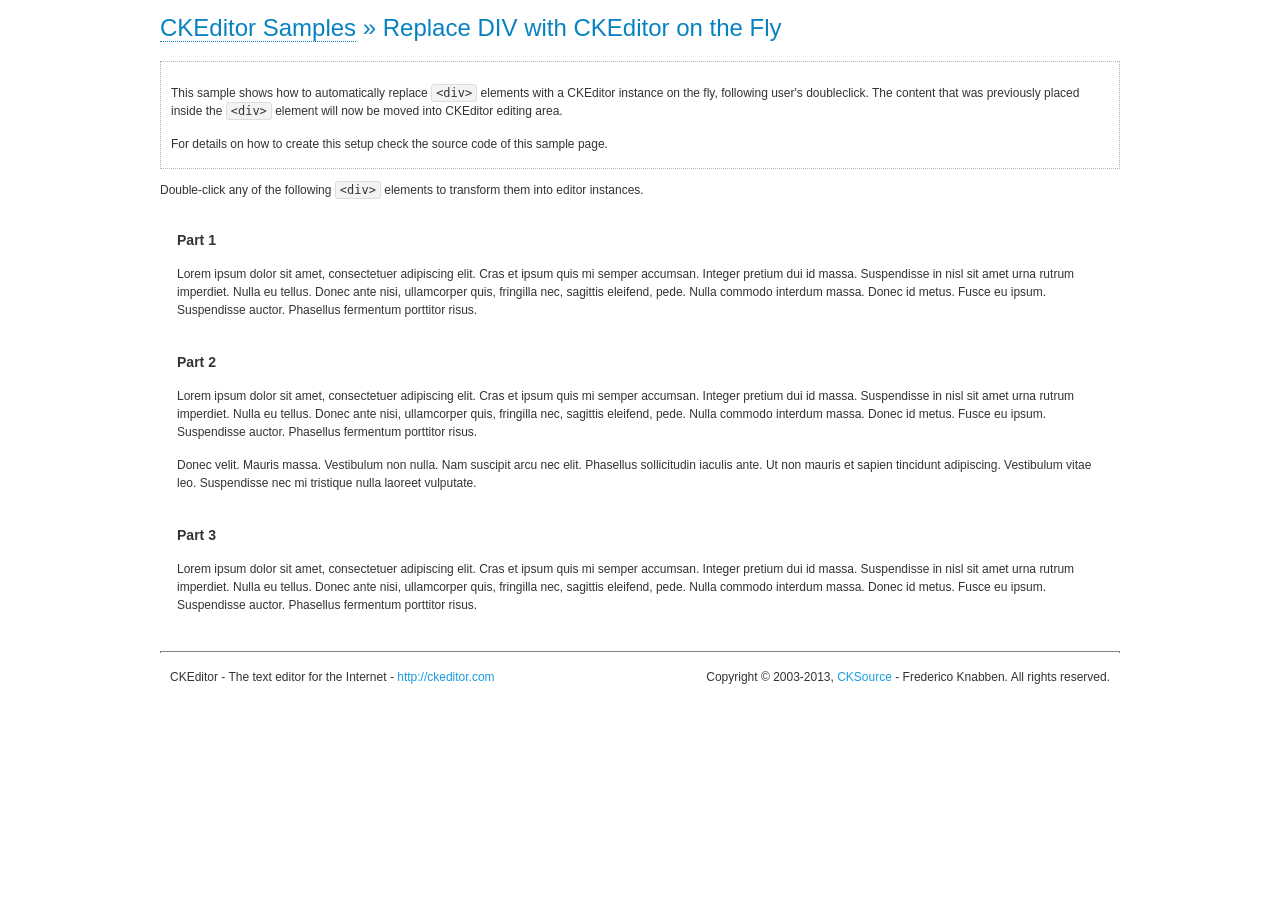
<file: app/webroot/js/ckeditor/samples/divreplace.html>
<!DOCTYPE html>
<!--
Copyright (c) 2003-2013, CKSource - Frederico Knabben. All rights reserved.
For licensing, see LICENSE.html or http://ckeditor.com/license
-->
<html>
<head>
	<title>Replace DIV &mdash; CKEditor Sample</title>
	<meta charset="utf-8">
	<script src="../ckeditor.js"></script>
	<link href="sample.css" rel="stylesheet">
	<style>

		div.editable
		{
			border: solid 2px Transparent;
			padding-left: 15px;
			padding-right: 15px;
		}

		div.editable:hover
		{
			border-color: black;
		}

	</style>
	<script>

		// Uncomment the following code to test the "Timeout Loading Method".
		// CKEDITOR.loadFullCoreTimeout = 5;

		window.onload = function() {
			// Listen to the double click event.
			if ( window.addEventListener )
				document.body.addEventListener( 'dblclick', onDoubleClick, false );
			else if ( window.attachEvent )
				document.body.attachEvent( 'ondblclick', onDoubleClick );

		};

		function onDoubleClick( ev ) {
			// Get the element which fired the event. This is not necessarily the
			// element to which the event has been attached.
			var element = ev.target || ev.srcElement;

			// Find out the div that holds this element.
			var name;

			do {
				element = element.parentNode;
			}
			while ( element && ( name = element.nodeName.toLowerCase() ) &&
				( name != 'div' || element.className.indexOf( 'editable' ) == -1 ) && name != 'body' );

			if ( name == 'div' && element.className.indexOf( 'editable' ) != -1 )
				replaceDiv( element );
		}

		var editor;

		function replaceDiv( div ) {
			if ( editor )
				editor.destroy();

			editor = CKEDITOR.replace( div );
		}

	</script>
</head>
<body>
	<h1 class="samples">
		<a href="index.html">CKEditor Samples</a> &raquo; Replace DIV with CKEditor on the Fly
	</h1>
	<div class="description">
		<p>
			This sample shows how to automatically replace <code>&lt;div&gt;</code> elements
			with a CKEditor instance on the fly, following user's doubleclick. The content
			that was previously placed inside the <code>&lt;div&gt;</code> element will now
			be moved into CKEditor editing area.
		</p>
		<p>
			For details on how to create this setup check the source code of this sample page.
		</p>
	</div>
	<p>
		Double-click any of the following <code>&lt;div&gt;</code> elements to transform them into
		editor instances.
	</p>
	<div class="editable">
		<h3>
			Part 1
		</h3>
		<p>
			Lorem ipsum dolor sit amet, consectetuer adipiscing elit. Cras et ipsum quis mi
			semper accumsan. Integer pretium dui id massa. Suspendisse in nisl sit amet urna
			rutrum imperdiet. Nulla eu tellus. Donec ante nisi, ullamcorper quis, fringilla
			nec, sagittis eleifend, pede. Nulla commodo interdum massa. Donec id metus. Fusce
			eu ipsum. Suspendisse auctor. Phasellus fermentum porttitor risus.
		</p>
	</div>
	<div class="editable">
		<h3>
			Part 2
		</h3>
		<p>
			Lorem ipsum dolor sit amet, consectetuer adipiscing elit. Cras et ipsum quis mi
			semper accumsan. Integer pretium dui id massa. Suspendisse in nisl sit amet urna
			rutrum imperdiet. Nulla eu tellus. Donec ante nisi, ullamcorper quis, fringilla
			nec, sagittis eleifend, pede. Nulla commodo interdum massa. Donec id metus. Fusce
			eu ipsum. Suspendisse auctor. Phasellus fermentum porttitor risus.
		</p>
		<p>
			Donec velit. Mauris massa. Vestibulum non nulla. Nam suscipit arcu nec elit. Phasellus
			sollicitudin iaculis ante. Ut non mauris et sapien tincidunt adipiscing. Vestibulum
			vitae leo. Suspendisse nec mi tristique nulla laoreet vulputate.
		</p>
	</div>
	<div class="editable">
		<h3>
			Part 3
		</h3>
		<p>
			Lorem ipsum dolor sit amet, consectetuer adipiscing elit. Cras et ipsum quis mi
			semper accumsan. Integer pretium dui id massa. Suspendisse in nisl sit amet urna
			rutrum imperdiet. Nulla eu tellus. Donec ante nisi, ullamcorper quis, fringilla
			nec, sagittis eleifend, pede. Nulla commodo interdum massa. Donec id metus. Fusce
			eu ipsum. Suspendisse auctor. Phasellus fermentum porttitor risus.
		</p>
	</div>
	<div id="footer">
		<hr>
		<p>
			CKEditor - The text editor for the Internet - <a class="samples" href="http://ckeditor.com/">http://ckeditor.com</a>
		</p>
		<p id="copy">
			Copyright &copy; 2003-2013, <a class="samples" href="http://cksource.com/">CKSource</a> - Frederico
			Knabben. All rights reserved.
		</p>
	</div>
</body>
</html>
</file>
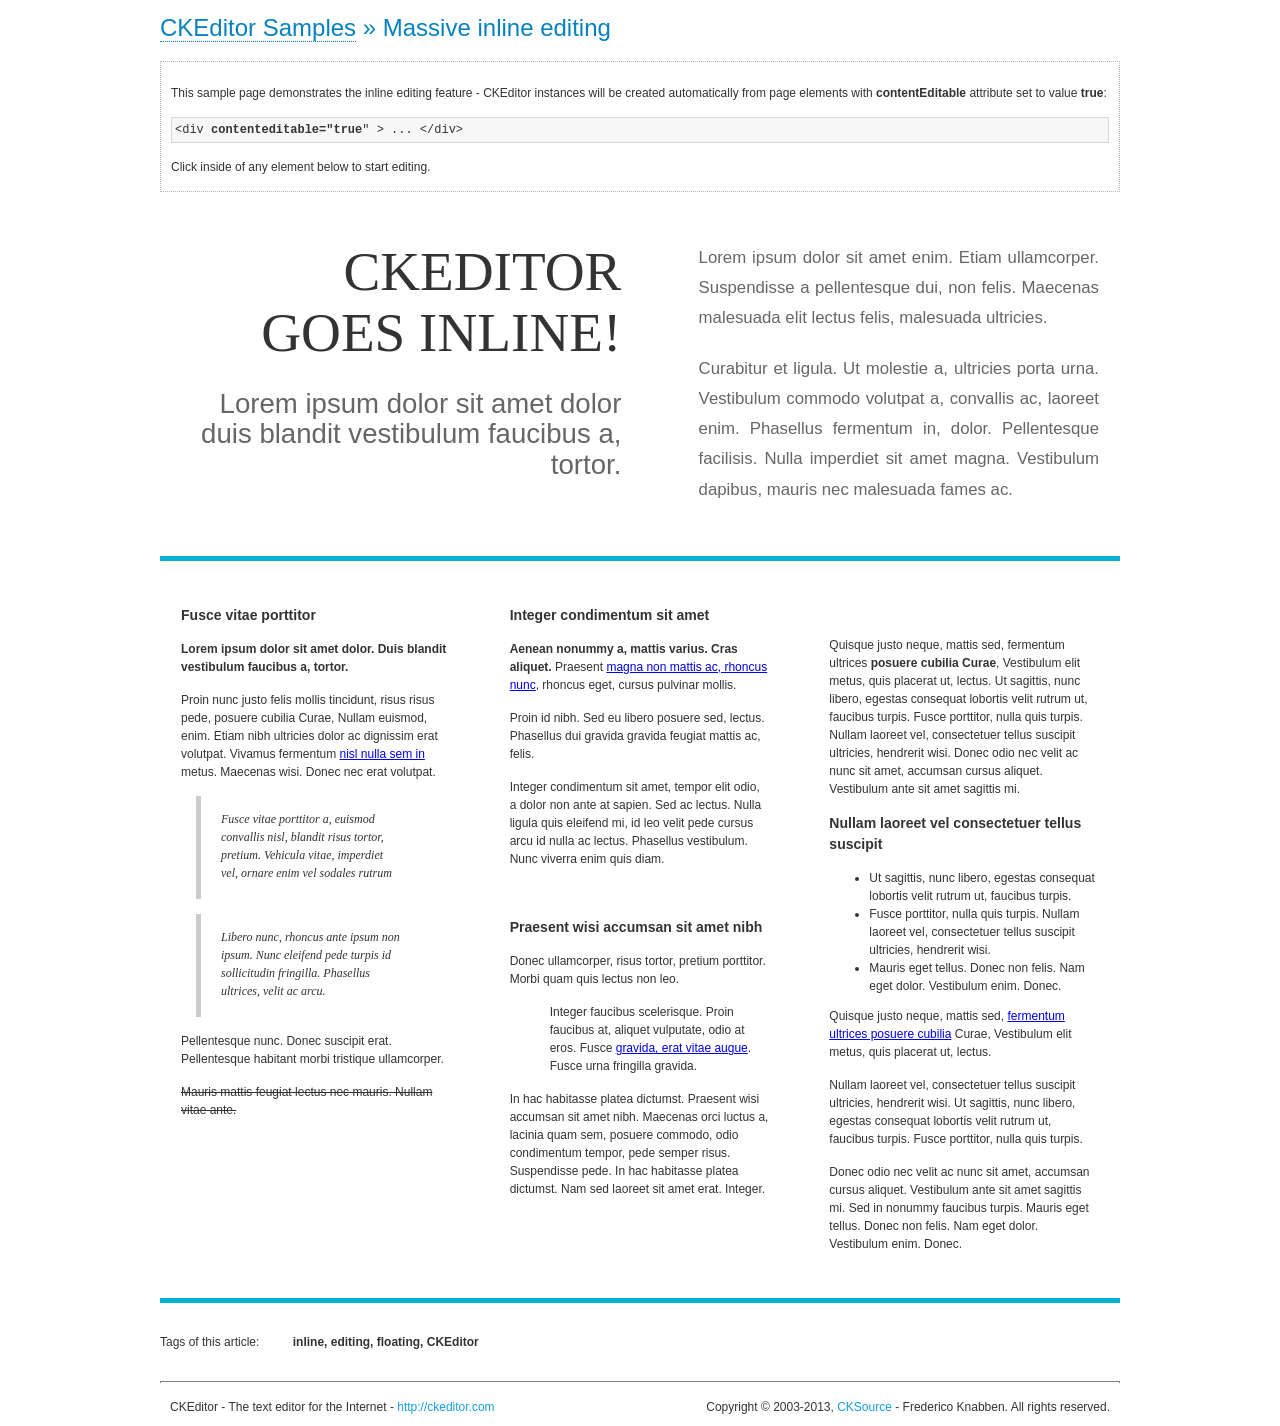
<file: app/webroot/js/ckeditor/samples/inlineall.html>
<!DOCTYPE html>
<!--
Copyright (c) 2003-2013, CKSource - Frederico Knabben. All rights reserved.
For licensing, see LICENSE.html or http://ckeditor.com/license
-->
<html>
<head>
	<title>Massive inline editing &mdash; CKEditor Sample</title>
	<meta charset="utf-8">
	<script src="../ckeditor.js"></script>
	<script>

		// This code is generally not necessary, but it is here to demonstrate
		// how to customize specific editor instances on the fly. This fits well
		// this demo because we have editable elements (like headers) that
		// require less features.

		// The "instanceCreated" event is fired for every editor instance created.
		CKEDITOR.on( 'instanceCreated', function( event ) {
			var editor = event.editor,
				element = editor.element;

			// Customize editors for headers and tag list.
			// These editors don't need features like smileys, templates, iframes etc.
			if ( element.is( 'h1', 'h2', 'h3' ) || element.getAttribute( 'id' ) == 'taglist' ) {
				// Customize the editor configurations on "configLoaded" event,
				// which is fired after the configuration file loading and
				// execution. This makes it possible to change the
				// configurations before the editor initialization takes place.
				editor.on( 'configLoaded', function() {

					// Remove unnecessary plugins to make the editor simpler.
					editor.config.removePlugins = 'colorbutton,find,flash,font,' +
						'forms,iframe,image,newpage,removeformat,' +
						'smiley,specialchar,stylescombo,templates';

					// Rearrange the layout of the toolbar.
					editor.config.toolbarGroups = [
						{ name: 'editing',		groups: [ 'basicstyles', 'links' ] },
						{ name: 'undo' },
						{ name: 'clipboard',	groups: [ 'selection', 'clipboard' ] },
						{ name: 'about' }
					];
				});
			}
		});

	</script>
	<link href="sample.css" rel="stylesheet">
	<style>

		/* The following styles are just to make the page look nice. */

		/* Workaround to show Arial Black in Firefox. */
		@font-face
		{
			font-family: 'arial-black';
			src: local('Arial Black');
		}

		*[contenteditable="true"]
		{
			padding: 10px;
		}

		#container
		{
			width: 960px;
			margin: 30px auto 0;
		}

		#header
		{
			overflow: hidden;
			padding: 0 0 30px;
			border-bottom: 5px solid #05B2D2;
			position: relative;
		}

		#headerLeft,
		#headerRight
		{
			width: 49%;
			overflow: hidden;
		}

		#headerLeft
		{
			float: left;
			padding: 10px 1px 1px;
		}

		#headerLeft h2,
		#headerLeft h3
		{
			text-align: right;
			margin: 0;
			overflow: hidden;
			font-weight: normal;
		}

		#headerLeft h2
		{
			font-family: "Arial Black",arial-black;
			font-size: 4.6em;
			line-height: 1.1em;
			text-transform: uppercase;
		}

		#headerLeft h3
		{
			font-size: 2.3em;
			line-height: 1.1em;
			margin: .2em 0 0;
			color: #666;
		}

		#headerRight
		{
			float: right;
			padding: 1px;
		}

		#headerRight p
		{
			line-height: 1.8em;
			text-align: justify;
			margin: 0;
		}

		#headerRight p + p
		{
			margin-top: 20px;
		}

		#headerRight > div
		{
			padding: 20px;
			margin: 0 0 0 30px;
			font-size: 1.4em;
			color: #666;
		}

		#columns
		{
			color: #333;
			overflow: hidden;
			padding: 20px 0;
		}

		#columns > div
		{
			float: left;
			width: 33.3%;
		}

		#columns #column1 > div
		{
			margin-left: 1px;
		}

		#columns #column3 > div
		{
			margin-right: 1px;
		}

		#columns > div > div
		{
			margin: 0px 10px;
			padding: 10px 20px;
		}

		#columns blockquote
		{
			margin-left: 15px;
		}

		#tagLine
		{
			border-top: 5px solid #05B2D2;
			padding-top: 20px;
		}

		#taglist {
			display: inline-block;
			margin-left: 20px;
			font-weight: bold;
			margin: 0 0 0 20px;
		}

	</style>
</head>
<body>
<div>
	<h1 class="samples"><a href="index.html">CKEditor Samples</a> &raquo; Massive inline editing</h1>
	<div class="description">
		<p>This sample page demonstrates the inline editing feature - CKEditor instances will be created automatically from page elements with <strong>contentEditable</strong> attribute set to value <strong>true</strong>:</p>
		<pre class="samples">&lt;div <strong>contenteditable="true</strong>" &gt; ... &lt;/div&gt;</pre>
		<p>Click inside of any element below to start editing.</p>
	</div>
</div>
<div id="container">
	<div id="header">
		<div id="headerLeft">
			<h2 id="sampleTitle" contenteditable="true">
				CKEditor<br> Goes Inline!
			</h2>
			<h3 contenteditable="true">
				Lorem ipsum dolor sit amet dolor duis blandit vestibulum faucibus a, tortor.
			</h3>
		</div>
		<div id="headerRight">
			<div contenteditable="true">
				<p>
					Lorem ipsum dolor sit amet enim. Etiam ullamcorper. Suspendisse a pellentesque dui, non felis. Maecenas malesuada elit lectus felis, malesuada ultricies.
				</p>
				<p>
					Curabitur et ligula. Ut molestie a, ultricies porta urna. Vestibulum commodo volutpat a, convallis ac, laoreet enim. Phasellus fermentum in, dolor. Pellentesque facilisis. Nulla imperdiet sit amet magna. Vestibulum dapibus, mauris nec malesuada fames ac.
				</p>
			</div>
		</div>
	</div>
	<div id="columns">
		<div id="column1">
			<div contenteditable="true">
				<h3>
					Fusce vitae porttitor
				</h3>
				<p>
					<strong>
						Lorem ipsum dolor sit amet dolor. Duis blandit vestibulum faucibus a, tortor.
					</strong>
				</p>
				<p>
					Proin nunc justo felis mollis tincidunt, risus risus pede, posuere cubilia Curae, Nullam euismod, enim. Etiam nibh ultricies dolor ac dignissim erat volutpat. Vivamus fermentum <a href="http://ckeditor.com/">nisl nulla sem in</a> metus. Maecenas wisi. Donec nec erat volutpat.
				</p>
				<blockquote>
					<p>
						Fusce vitae porttitor a, euismod convallis nisl, blandit risus tortor, pretium.
						Vehicula vitae, imperdiet vel, ornare enim vel sodales rutrum
					</p>
				</blockquote>
				<blockquote>
					<p>
						Libero nunc, rhoncus ante ipsum non ipsum. Nunc eleifend pede turpis id sollicitudin fringilla. Phasellus ultrices, velit ac arcu.
					</p>
				</blockquote>
				<p>Pellentesque nunc. Donec suscipit erat. Pellentesque habitant morbi tristique ullamcorper.</p>
				<p><s>Mauris mattis feugiat lectus nec mauris. Nullam vitae ante.</s></p>
			</div>
		</div>
		<div id="column2">
			<div contenteditable="true">
				<h3>
					Integer condimentum sit amet
				</h3>
				<p>
					<strong>Aenean nonummy a, mattis varius. Cras aliquet.</strong>
					Praesent <a href="http://ckeditor.com/">magna non mattis ac, rhoncus nunc</a>, rhoncus eget, cursus pulvinar mollis.</p>
				<p>Proin id nibh. Sed eu libero posuere sed, lectus. Phasellus dui gravida gravida feugiat mattis ac, felis.</p>
				<p>Integer condimentum sit amet, tempor elit odio, a dolor non ante at sapien. Sed ac lectus. Nulla ligula quis eleifend mi, id leo velit pede cursus arcu id nulla ac lectus. Phasellus vestibulum. Nunc viverra enim quis diam.</p>
			</div>
			<div contenteditable="true">
				<h3>
					Praesent wisi accumsan sit amet nibh
				</h3>
				<p>Donec ullamcorper, risus tortor, pretium porttitor. Morbi quam quis lectus non leo.</p>
				<p style="margin-left: 40px; ">Integer faucibus scelerisque. Proin faucibus at, aliquet vulputate, odio at eros. Fusce <a href="http://ckeditor.com/">gravida, erat vitae augue</a>. Fusce urna fringilla gravida.</p>
				<p>In hac habitasse platea dictumst. Praesent wisi accumsan sit amet nibh. Maecenas orci luctus a, lacinia quam sem, posuere commodo, odio condimentum tempor, pede semper risus. Suspendisse pede. In hac habitasse platea dictumst. Nam sed laoreet sit amet erat. Integer.</p>
			</div>
		</div>
		<div id="column3">
			<div contenteditable="true">
				<p>
					<img src="assets/inlineall/logo.png" alt="CKEditor logo" style="float:left">
				</p>
				<p>Quisque justo neque, mattis sed, fermentum ultrices <strong>posuere cubilia Curae</strong>, Vestibulum elit metus, quis placerat ut, lectus. Ut sagittis, nunc libero, egestas consequat lobortis velit rutrum ut, faucibus turpis. Fusce porttitor, nulla quis turpis. Nullam laoreet vel, consectetuer tellus suscipit ultricies, hendrerit wisi. Donec odio nec velit ac nunc sit amet, accumsan cursus aliquet. Vestibulum ante sit amet sagittis mi.</p>
				<h3>
					Nullam laoreet vel consectetuer tellus suscipit
				</h3>
				<ul>
					<li>Ut sagittis, nunc libero, egestas consequat lobortis velit rutrum ut, faucibus turpis.</li>
					<li>Fusce porttitor, nulla quis turpis. Nullam laoreet vel, consectetuer tellus suscipit ultricies, hendrerit wisi.</li>
					<li>Mauris eget tellus. Donec non felis. Nam eget dolor. Vestibulum enim. Donec.</li>
				</ul>
				<p>Quisque justo neque, mattis sed, <a href="http://ckeditor.com/">fermentum ultrices posuere cubilia</a> Curae, Vestibulum elit metus, quis placerat ut, lectus.</p>
				<p>Nullam laoreet vel, consectetuer tellus suscipit ultricies, hendrerit wisi. Ut sagittis, nunc libero, egestas consequat lobortis velit rutrum ut, faucibus turpis. Fusce porttitor, nulla quis turpis.</p>
				<p>Donec odio nec velit ac nunc sit amet, accumsan cursus aliquet. Vestibulum ante sit amet sagittis mi. Sed in nonummy faucibus turpis. Mauris eget tellus. Donec non felis. Nam eget dolor. Vestibulum enim. Donec.</p>
			</div>
		</div>
	</div>
	<div id="tagLine">
		Tags of this article:
		<p id="taglist" contenteditable="true">
			inline, editing, floating, CKEditor
		</p>
	</div>
</div>
<div id="footer">
	<hr>
	<p>
		CKEditor - The text editor for the Internet - <a class="samples" href="http://ckeditor.com/">
			http://ckeditor.com</a>
	</p>
	<p id="copy">
		Copyright &copy; 2003-2013, <a class="samples" href="http://cksource.com/">CKSource</a>
		- Frederico Knabben. All rights reserved.
	</p>
</div>
</body>
</html>
</file>
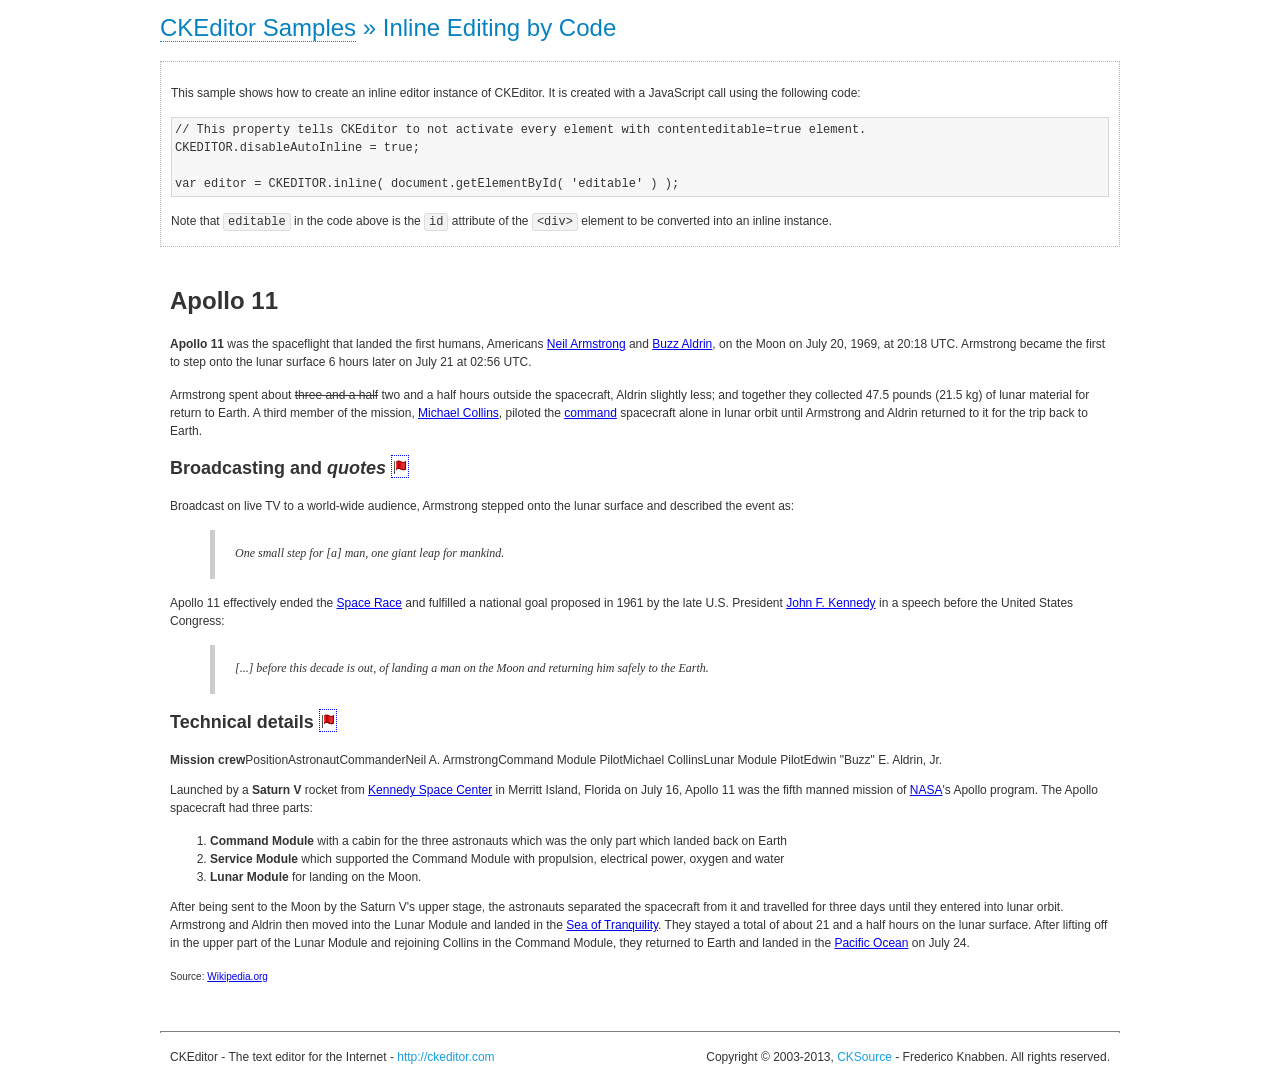
<file: app/webroot/js/ckeditor/samples/inlinebycode.html>
<!DOCTYPE html>
<!--
Copyright (c) 2003-2013, CKSource - Frederico Knabben. All rights reserved.
For licensing, see LICENSE.html or http://ckeditor.com/license
-->
<html>
<head>
	<title>Inline Editing by Code &mdash; CKEditor Sample</title>
	<meta charset="utf-8">
	<script src="../ckeditor.js"></script>
	<link href="sample.css" rel="stylesheet">
	<style>

		#editable
		{
			padding: 10px;
			float: left;
		}

	</style>
</head>
<body>
	<h1 class="samples">
		<a href="index.html">CKEditor Samples</a> &raquo; Inline Editing by Code
	</h1>
	<div class="description">
		<p>
			This sample shows how to create an inline editor instance of CKEditor. It is created
			with a JavaScript call using the following code:
		</p>
<pre class="samples">
// This property tells CKEditor to not activate every element with contenteditable=true element.
CKEDITOR.disableAutoInline = true;

var editor = CKEDITOR.inline( document.getElementById( 'editable' ) );
</pre>
		<p>
			Note that <code>editable</code> in the code above is the <code>id</code>
			attribute of the <code>&lt;div&gt;</code> element to be converted into an inline instance.
		</p>
	</div>
	<div id="editable" contenteditable="true">
		<h1><img alt="Saturn V carrying Apollo 11" class="right" src="assets/sample.jpg" /> Apollo 11</h1>

		<p><b>Apollo 11</b> was the spaceflight that landed the first humans, Americans <a href="http://en.wikipedia.org/wiki/Neil_Armstrong" title="Neil Armstrong">Neil Armstrong</a> and <a href="http://en.wikipedia.org/wiki/Buzz_Aldrin" title="Buzz Aldrin">Buzz Aldrin</a>, on the Moon on July 20, 1969, at 20:18 UTC. Armstrong became the first to step onto the lunar surface 6 hours later on July 21 at 02:56 UTC.</p>

		<p>Armstrong spent about <s>three and a half</s> two and a half hours outside the spacecraft, Aldrin slightly less; and together they collected 47.5 pounds (21.5&nbsp;kg) of lunar material for return to Earth. A third member of the mission, <a href="http://en.wikipedia.org/wiki/Michael_Collins_(astronaut)" title="Michael Collins (astronaut)">Michael Collins</a>, piloted the <a href="http://en.wikipedia.org/wiki/Apollo_Command/Service_Module" title="Apollo Command/Service Module">command</a> spacecraft alone in lunar orbit until Armstrong and Aldrin returned to it for the trip back to Earth.</p>

		<h2>Broadcasting and <em>quotes</em> <a id="quotes" name="quotes"></a></h2>

		<p>Broadcast on live TV to a world-wide audience, Armstrong stepped onto the lunar surface and described the event as:</p>

		<blockquote>
			<p>One small step for [a] man, one giant leap for mankind.</p>
		</blockquote>

		<p>Apollo 11 effectively ended the <a href="http://en.wikipedia.org/wiki/Space_Race" title="Space Race">Space Race</a> and fulfilled a national goal proposed in 1961 by the late U.S. President <a href="http://en.wikipedia.org/wiki/John_F._Kennedy" title="John F. Kennedy">John F. Kennedy</a> in a speech before the United States Congress:</p>

		<blockquote>
			<p>[...] before this decade is out, of landing a man on the Moon and returning him safely to the Earth.</p>
		</blockquote>

		<h2>Technical details <a id="tech-details" name="tech-details"></a></h2>

		<table align="right" border="1" bordercolor="#ccc" cellpadding="5" cellspacing="0" style="border-collapse:collapse;margin:10px 0 10px 15px;">
			<caption><strong>Mission crew</strong></caption>
			<thead>
			<tr>
				<th scope="col">Position</th>
				<th scope="col">Astronaut</th>
			</tr>
			</thead>
			<tbody>
			<tr>
				<td>Commander</td>
				<td>Neil A. Armstrong</td>
			</tr>
			<tr>
				<td>Command Module Pilot</td>
				<td>Michael Collins</td>
			</tr>
			<tr>
				<td>Lunar Module Pilot</td>
				<td>Edwin &quot;Buzz&quot; E. Aldrin, Jr.</td>
			</tr>
			</tbody>
		</table>

		<p>Launched by a <strong>Saturn V</strong> rocket from <a href="http://en.wikipedia.org/wiki/Kennedy_Space_Center" title="Kennedy Space Center">Kennedy Space Center</a> in Merritt Island, Florida on July 16, Apollo 11 was the fifth manned mission of <a href="http://en.wikipedia.org/wiki/NASA" title="NASA">NASA</a>&#39;s Apollo program. The Apollo spacecraft had three parts:</p>

		<ol>
			<li><strong>Command Module</strong> with a cabin for the three astronauts which was the only part which landed back on Earth</li>
			<li><strong>Service Module</strong> which supported the Command Module with propulsion, electrical power, oxygen and water</li>
			<li><strong>Lunar Module</strong> for landing on the Moon.</li>
		</ol>

		<p>After being sent to the Moon by the Saturn V&#39;s upper stage, the astronauts separated the spacecraft from it and travelled for three days until they entered into lunar orbit. Armstrong and Aldrin then moved into the Lunar Module and landed in the <a href="http://en.wikipedia.org/wiki/Mare_Tranquillitatis" title="Mare Tranquillitatis">Sea of Tranquility</a>. They stayed a total of about 21 and a half hours on the lunar surface. After lifting off in the upper part of the Lunar Module and rejoining Collins in the Command Module, they returned to Earth and landed in the <a href="http://en.wikipedia.org/wiki/Pacific_Ocean" title="Pacific Ocean">Pacific Ocean</a> on July 24.</p>

		<hr />
		<p style="text-align: right;"><small>Source: <a href="http://en.wikipedia.org/wiki/Apollo_11">Wikipedia.org</a></small></p>
	</div>
	<script>

		// We need to turn off the automatic editor creation first.
		CKEDITOR.disableAutoInline = true;

		var editor = CKEDITOR.inline( 'editable' );

	</script>
	<div id="footer">
		<hr>
		<p contenteditable="true">
			CKEditor - The text editor for the Internet - <a class="samples" href="http://ckeditor.com/">
				http://ckeditor.com</a>
		</p>
		<p id="copy">
			Copyright &copy; 2003-2013, <a class="samples" href="http://cksource.com/">CKSource</a>
			- Frederico Knabben. All rights reserved.
		</p>
	</div>
</body>
</html>
</file>
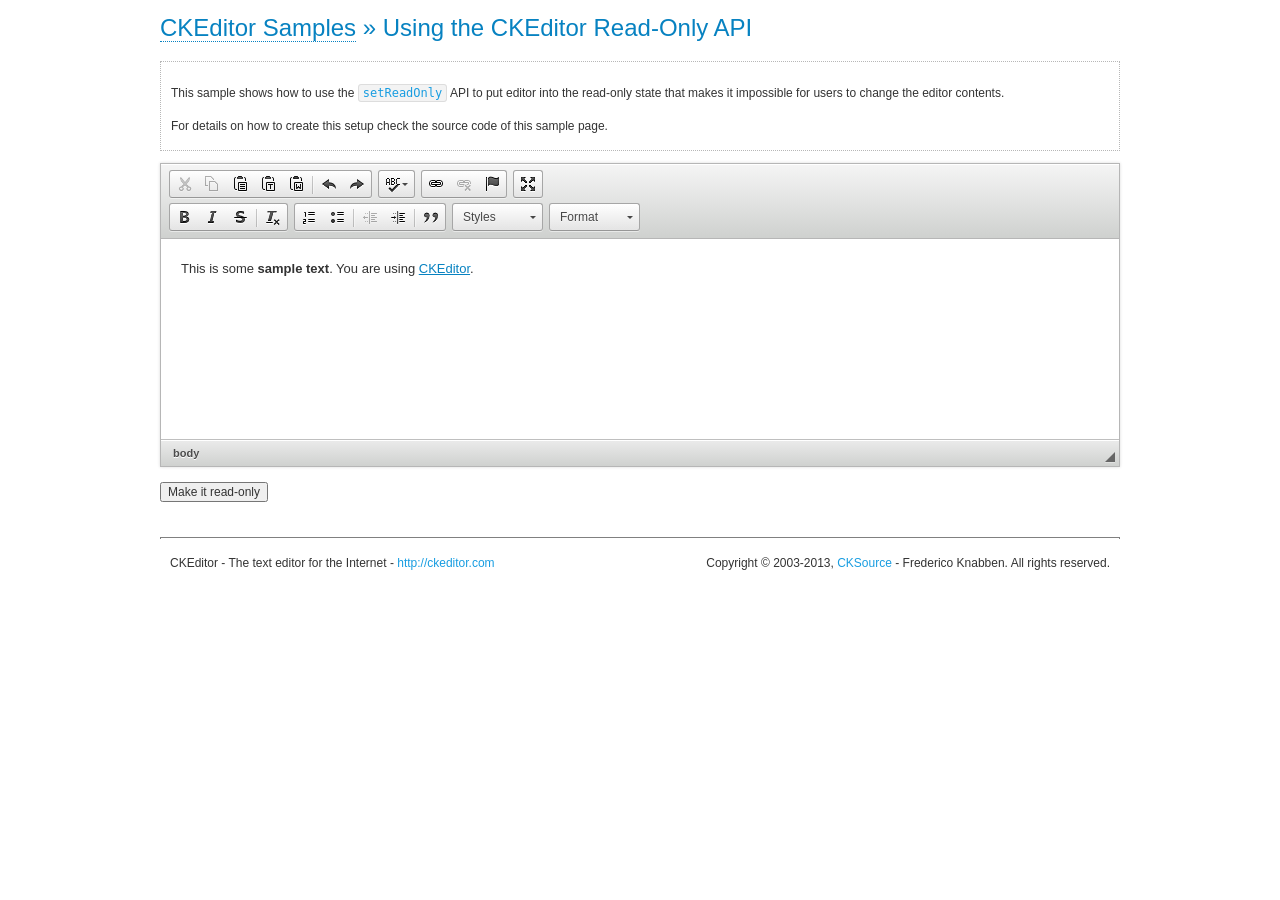
<file: app/webroot/js/ckeditor/samples/readonly.html>
<!DOCTYPE html>
<!--
Copyright (c) 2003-2013, CKSource - Frederico Knabben. All rights reserved.
For licensing, see LICENSE.html or http://ckeditor.com/license
-->
<html>
<head>
	<title>Using the CKEditor Read-Only API &mdash; CKEditor Sample</title>
	<meta charset="utf-8">
	<script src="../ckeditor.js"></script>
	<link rel="stylesheet" href="sample.css">
	<script>

		var editor;

		// The instanceReady event is fired, when an instance of CKEditor has finished
		// its initialization.
		CKEDITOR.on( 'instanceReady', function( ev ) {
			editor = ev.editor;

			// Show this "on" button.
			document.getElementById( 'readOnlyOn' ).style.display = '';

			// Event fired when the readOnly property changes.
			editor.on( 'readOnly', function() {
				document.getElementById( 'readOnlyOn' ).style.display = this.readOnly ? 'none' : '';
				document.getElementById( 'readOnlyOff' ).style.display = this.readOnly ? '' : 'none';
			});
		});

		function toggleReadOnly( isReadOnly ) {
			// Change the read-only state of the editor.
			// http://docs.ckeditor.com/#!/api/CKEDITOR.editor-method-setReadOnly
			editor.setReadOnly( isReadOnly );
		}

	</script>
</head>
<body>
	<h1 class="samples">
		<a href="index.html">CKEditor Samples</a> &raquo; Using the CKEditor Read-Only API
	</h1>
	<div class="description">
		<p>
			This sample shows how to use the
			<code><a class="samples" href="http://docs.ckeditor.com/#!/api/CKEDITOR.editor-method-setReadOnly">setReadOnly</a></code>
			API to put editor into the read-only state that makes it impossible for users to change the editor contents.
		</p>
		<p>
			For details on how to create this setup check the source code of this sample page.
		</p>
	</div>
	<form action="sample_posteddata.php" method="post">
		<p>
			<textarea class="ckeditor" id="editor1" name="editor1" cols="100" rows="10">&lt;p&gt;This is some &lt;strong&gt;sample text&lt;/strong&gt;. You are using &lt;a href="http://ckeditor.com/"&gt;CKEditor&lt;/a&gt;.&lt;/p&gt;</textarea>
		</p>
		<p>
			<input id="readOnlyOn" onclick="toggleReadOnly();" type="button" value="Make it read-only" style="display:none">
			<input id="readOnlyOff" onclick="toggleReadOnly( false );" type="button" value="Make it editable again" style="display:none">
		</p>
	</form>
	<div id="footer">
		<hr>
		<p>
			CKEditor - The text editor for the Internet - <a class="samples" href="http://ckeditor.com/">http://ckeditor.com</a>
		</p>
		<p id="copy">
			Copyright &copy; 2003-2013, <a class="samples" href="http://cksource.com/">CKSource</a> - Frederico
			Knabben. All rights reserved.
		</p>
	</div>
</body>
</html>
</file>
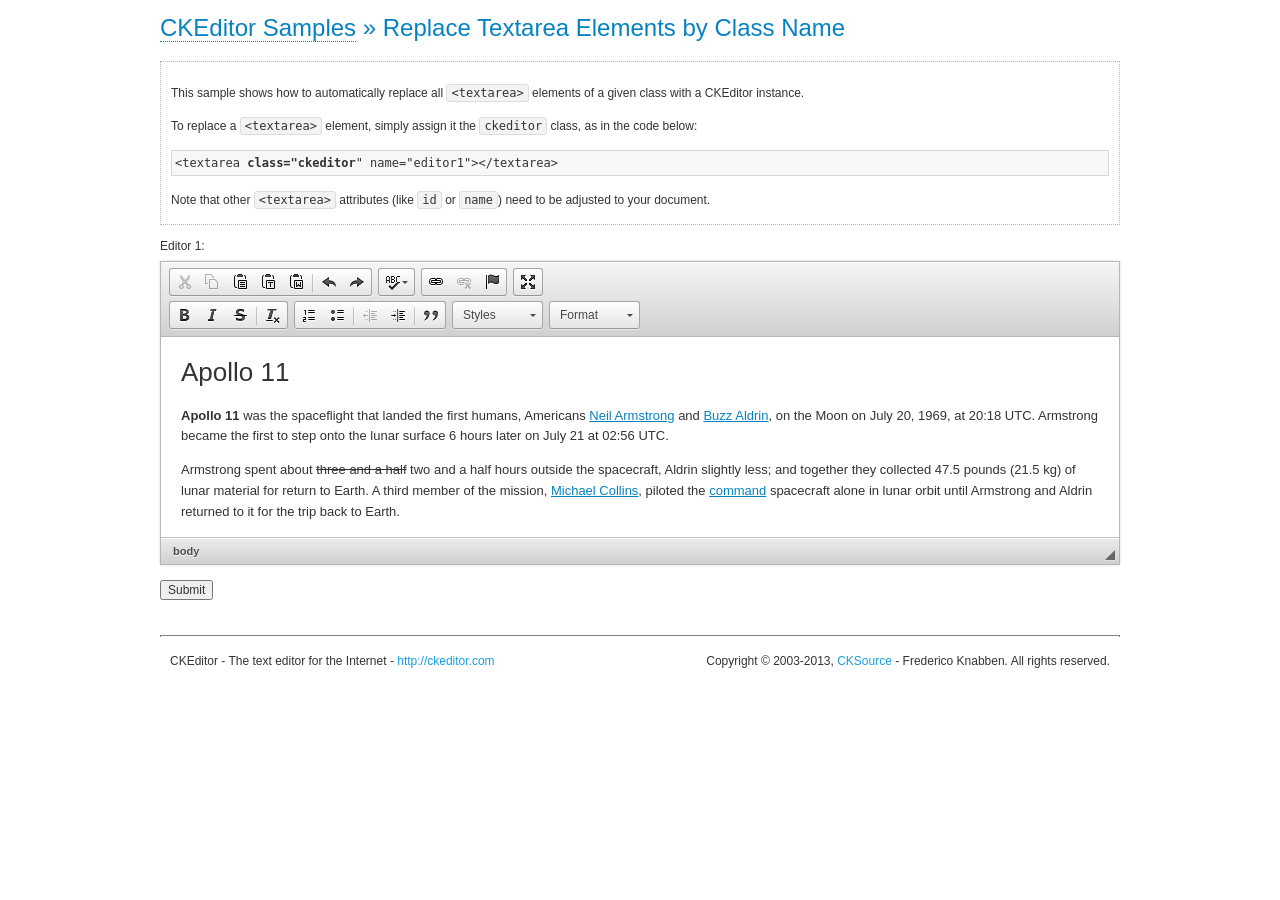
<file: app/webroot/js/ckeditor/samples/replacebyclass.html>
<!DOCTYPE html>
<!--
Copyright (c) 2003-2013, CKSource - Frederico Knabben. All rights reserved.
For licensing, see LICENSE.html or http://ckeditor.com/license
-->
<html>
<head>
	<title>Replace Textareas by Class Name &mdash; CKEditor Sample</title>
	<meta charset="utf-8">
	<script src="../ckeditor.js"></script>
	<link rel="stylesheet" href="sample.css">
</head>
<body>
	<h1 class="samples">
		<a href="index.html">CKEditor Samples</a> &raquo; Replace Textarea Elements by Class Name
	</h1>
	<div class="description">
		<p>
			This sample shows how to automatically replace all <code>&lt;textarea&gt;</code> elements
			of a given class with a CKEditor instance.
		</p>
		<p>
			To replace a <code>&lt;textarea&gt;</code> element, simply assign it the <code>ckeditor</code>
			class, as in the code below:
		</p>
<pre class="samples">
&lt;textarea <strong>class="ckeditor</strong>" name="editor1"&gt;&lt;/textarea&gt;
</pre>
		<p>
			Note that other <code>&lt;textarea&gt;</code> attributes (like <code>id</code> or <code>name</code>) need to be adjusted to your document.
		</p>
	</div>
	<form action="sample_posteddata.php" method="post">
		<p>
			<label for="editor1">
				Editor 1:
			</label>
			<textarea class="ckeditor" cols="80" id="editor1" name="editor1" rows="10">
				&lt;h1&gt;&lt;img alt=&quot;Saturn V carrying Apollo 11&quot; class=&quot;right&quot; src=&quot;assets/sample.jpg&quot;/&gt; Apollo 11&lt;/h1&gt; &lt;p&gt;&lt;b&gt;Apollo 11&lt;/b&gt; was the spaceflight that landed the first humans, Americans &lt;a href=&quot;http://en.wikipedia.org/wiki/Neil_Armstrong&quot; title=&quot;Neil Armstrong&quot;&gt;Neil Armstrong&lt;/a&gt; and &lt;a href=&quot;http://en.wikipedia.org/wiki/Buzz_Aldrin&quot; title=&quot;Buzz Aldrin&quot;&gt;Buzz Aldrin&lt;/a&gt;, on the Moon on July 20, 1969, at 20:18 UTC. Armstrong became the first to step onto the lunar surface 6 hours later on July 21 at 02:56 UTC.&lt;/p&gt; &lt;p&gt;Armstrong spent about &lt;s&gt;three and a half&lt;/s&gt; two and a half hours outside the spacecraft, Aldrin slightly less; and together they collected 47.5 pounds (21.5&amp;nbsp;kg) of lunar material for return to Earth. A third member of the mission, &lt;a href=&quot;http://en.wikipedia.org/wiki/Michael_Collins_(astronaut)&quot; title=&quot;Michael Collins (astronaut)&quot;&gt;Michael Collins&lt;/a&gt;, piloted the &lt;a href=&quot;http://en.wikipedia.org/wiki/Apollo_Command/Service_Module&quot; title=&quot;Apollo Command/Service Module&quot;&gt;command&lt;/a&gt; spacecraft alone in lunar orbit until Armstrong and Aldrin returned to it for the trip back to Earth.&lt;/p&gt; &lt;h2&gt;Broadcasting and &lt;em&gt;quotes&lt;/em&gt; &lt;a id=&quot;quotes&quot; name=&quot;quotes&quot;&gt;&lt;/a&gt;&lt;/h2&gt; &lt;p&gt;Broadcast on live TV to a world-wide audience, Armstrong stepped onto the lunar surface and described the event as:&lt;/p&gt; &lt;blockquote&gt;&lt;p&gt;One small step for [a] man, one giant leap for mankind.&lt;/p&gt;&lt;/blockquote&gt; &lt;p&gt;Apollo 11 effectively ended the &lt;a href=&quot;http://en.wikipedia.org/wiki/Space_Race&quot; title=&quot;Space Race&quot;&gt;Space Race&lt;/a&gt; and fulfilled a national goal proposed in 1961 by the late U.S. President &lt;a href=&quot;http://en.wikipedia.org/wiki/John_F._Kennedy&quot; title=&quot;John F. Kennedy&quot;&gt;John F. Kennedy&lt;/a&gt; in a speech before the United States Congress:&lt;/p&gt; &lt;blockquote&gt;&lt;p&gt;[...] before this decade is out, of landing a man on the Moon and returning him safely to the Earth.&lt;/p&gt;&lt;/blockquote&gt; &lt;h2&gt;Technical details &lt;a id=&quot;tech-details&quot; name=&quot;tech-details&quot;&gt;&lt;/a&gt;&lt;/h2&gt; &lt;table align=&quot;right&quot; border=&quot;1&quot; bordercolor=&quot;#ccc&quot; cellpadding=&quot;5&quot; cellspacing=&quot;0&quot; style=&quot;border-collapse:collapse;margin:10px 0 10px 15px;&quot;&gt; &lt;caption&gt;&lt;strong&gt;Mission crew&lt;/strong&gt;&lt;/caption&gt; &lt;thead&gt; &lt;tr&gt; &lt;th scope=&quot;col&quot;&gt;Position&lt;/th&gt; &lt;th scope=&quot;col&quot;&gt;Astronaut&lt;/th&gt; &lt;/tr&gt; &lt;/thead&gt; &lt;tbody&gt; &lt;tr&gt; &lt;td&gt;Commander&lt;/td&gt; &lt;td&gt;Neil A. Armstrong&lt;/td&gt; &lt;/tr&gt; &lt;tr&gt; &lt;td&gt;Command Module Pilot&lt;/td&gt; &lt;td&gt;Michael Collins&lt;/td&gt; &lt;/tr&gt; &lt;tr&gt; &lt;td&gt;Lunar Module Pilot&lt;/td&gt; &lt;td&gt;Edwin &amp;quot;Buzz&amp;quot; E. Aldrin, Jr.&lt;/td&gt; &lt;/tr&gt; &lt;/tbody&gt; &lt;/table&gt; &lt;p&gt;Launched by a &lt;strong&gt;Saturn V&lt;/strong&gt; rocket from &lt;a href=&quot;http://en.wikipedia.org/wiki/Kennedy_Space_Center&quot; title=&quot;Kennedy Space Center&quot;&gt;Kennedy Space Center&lt;/a&gt; in Merritt Island, Florida on July 16, Apollo 11 was the fifth manned mission of &lt;a href=&quot;http://en.wikipedia.org/wiki/NASA&quot; title=&quot;NASA&quot;&gt;NASA&lt;/a&gt;&amp;#39;s Apollo program. The Apollo spacecraft had three parts:&lt;/p&gt; &lt;ol&gt; &lt;li&gt;&lt;strong&gt;Command Module&lt;/strong&gt; with a cabin for the three astronauts which was the only part which landed back on Earth&lt;/li&gt; &lt;li&gt;&lt;strong&gt;Service Module&lt;/strong&gt; which supported the Command Module with propulsion, electrical power, oxygen and water&lt;/li&gt; &lt;li&gt;&lt;strong&gt;Lunar Module&lt;/strong&gt; for landing on the Moon.&lt;/li&gt; &lt;/ol&gt; &lt;p&gt;After being sent to the Moon by the Saturn V&amp;#39;s upper stage, the astronauts separated the spacecraft from it and travelled for three days until they entered into lunar orbit. Armstrong and Aldrin then moved into the Lunar Module and landed in the &lt;a href=&quot;http://en.wikipedia.org/wiki/Mare_Tranquillitatis&quot; title=&quot;Mare Tranquillitatis&quot;&gt;Sea of Tranquility&lt;/a&gt;. They stayed a total of about 21 and a half hours on the lunar surface. After lifting off in the upper part of the Lunar Module and rejoining Collins in the Command Module, they returned to Earth and landed in the &lt;a href=&quot;http://en.wikipedia.org/wiki/Pacific_Ocean&quot; title=&quot;Pacific Ocean&quot;&gt;Pacific Ocean&lt;/a&gt; on July 24.&lt;/p&gt; &lt;hr/&gt; &lt;p style=&quot;text-align: right;&quot;&gt;&lt;small&gt;Source: &lt;a href=&quot;http://en.wikipedia.org/wiki/Apollo_11&quot;&gt;Wikipedia.org&lt;/a&gt;&lt;/small&gt;&lt;/p&gt;
			</textarea>
		</p>
		<p>
			<input type="submit" value="Submit">
		</p>
	</form>
	<div id="footer">
		<hr>
		<p>
			CKEditor - The text editor for the Internet - <a class="samples" href="http://ckeditor.com/">http://ckeditor.com</a>
		</p>
		<p id="copy">
			Copyright &copy; 2003-2013, <a class="samples" href="http://cksource.com/">CKSource</a> - Frederico
			Knabben. All rights reserved.
		</p>
	</div>
</body>
</html>
</file>
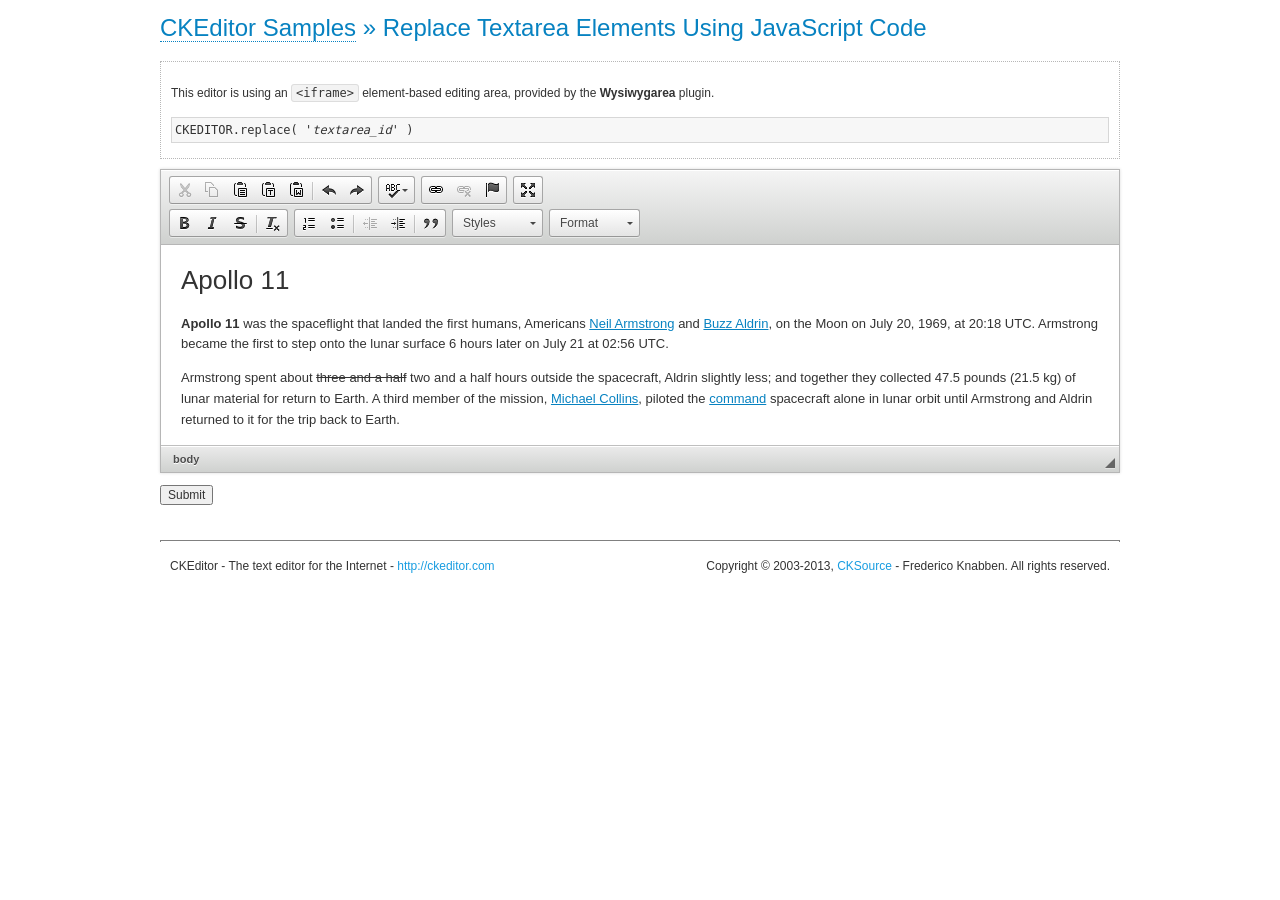
<file: app/webroot/js/ckeditor/samples/replacebycode.html>
<!DOCTYPE html>
<!--
Copyright (c) 2003-2013, CKSource - Frederico Knabben. All rights reserved.
For licensing, see LICENSE.html or http://ckeditor.com/license
-->
<html>
<head>
	<title>Replace Textarea by Code &mdash; CKEditor Sample</title>
	<meta charset="utf-8">
	<script src="../ckeditor.js"></script>
	<link href="sample.css" rel="stylesheet">
</head>
<body>
	<h1 class="samples">
		<a href="index.html">CKEditor Samples</a> &raquo; Replace Textarea Elements Using JavaScript Code
	</h1>
	<form action="sample_posteddata.php" method="post">
		<div class="description">
			<p>
				This editor is using an <code>&lt;iframe&gt;</code> element-based editing area, provided by the <strong>Wysiwygarea</strong> plugin.
			</p>
<pre class="samples">
CKEDITOR.replace( '<em>textarea_id</em>' )
</pre>
		</div>
		<textarea cols="80" id="editor1" name="editor1" rows="10">
			&lt;h1&gt;&lt;img alt=&quot;Saturn V carrying Apollo 11&quot; class=&quot;right&quot; src=&quot;assets/sample.jpg&quot;/&gt; Apollo 11&lt;/h1&gt; &lt;p&gt;&lt;b&gt;Apollo 11&lt;/b&gt; was the spaceflight that landed the first humans, Americans &lt;a href=&quot;http://en.wikipedia.org/wiki/Neil_Armstrong&quot; title=&quot;Neil Armstrong&quot;&gt;Neil Armstrong&lt;/a&gt; and &lt;a href=&quot;http://en.wikipedia.org/wiki/Buzz_Aldrin&quot; title=&quot;Buzz Aldrin&quot;&gt;Buzz Aldrin&lt;/a&gt;, on the Moon on July 20, 1969, at 20:18 UTC. Armstrong became the first to step onto the lunar surface 6 hours later on July 21 at 02:56 UTC.&lt;/p&gt; &lt;p&gt;Armstrong spent about &lt;s&gt;three and a half&lt;/s&gt; two and a half hours outside the spacecraft, Aldrin slightly less; and together they collected 47.5 pounds (21.5&amp;nbsp;kg) of lunar material for return to Earth. A third member of the mission, &lt;a href=&quot;http://en.wikipedia.org/wiki/Michael_Collins_(astronaut)&quot; title=&quot;Michael Collins (astronaut)&quot;&gt;Michael Collins&lt;/a&gt;, piloted the &lt;a href=&quot;http://en.wikipedia.org/wiki/Apollo_Command/Service_Module&quot; title=&quot;Apollo Command/Service Module&quot;&gt;command&lt;/a&gt; spacecraft alone in lunar orbit until Armstrong and Aldrin returned to it for the trip back to Earth.&lt;/p&gt; &lt;h2&gt;Broadcasting and &lt;em&gt;quotes&lt;/em&gt; &lt;a id=&quot;quotes&quot; name=&quot;quotes&quot;&gt;&lt;/a&gt;&lt;/h2&gt; &lt;p&gt;Broadcast on live TV to a world-wide audience, Armstrong stepped onto the lunar surface and described the event as:&lt;/p&gt; &lt;blockquote&gt;&lt;p&gt;One small step for [a] man, one giant leap for mankind.&lt;/p&gt;&lt;/blockquote&gt; &lt;p&gt;Apollo 11 effectively ended the &lt;a href=&quot;http://en.wikipedia.org/wiki/Space_Race&quot; title=&quot;Space Race&quot;&gt;Space Race&lt;/a&gt; and fulfilled a national goal proposed in 1961 by the late U.S. President &lt;a href=&quot;http://en.wikipedia.org/wiki/John_F._Kennedy&quot; title=&quot;John F. Kennedy&quot;&gt;John F. Kennedy&lt;/a&gt; in a speech before the United States Congress:&lt;/p&gt; &lt;blockquote&gt;&lt;p&gt;[...] before this decade is out, of landing a man on the Moon and returning him safely to the Earth.&lt;/p&gt;&lt;/blockquote&gt; &lt;h2&gt;Technical details &lt;a id=&quot;tech-details&quot; name=&quot;tech-details&quot;&gt;&lt;/a&gt;&lt;/h2&gt; &lt;table align=&quot;right&quot; border=&quot;1&quot; bordercolor=&quot;#ccc&quot; cellpadding=&quot;5&quot; cellspacing=&quot;0&quot; style=&quot;border-collapse:collapse;margin:10px 0 10px 15px;&quot;&gt; &lt;caption&gt;&lt;strong&gt;Mission crew&lt;/strong&gt;&lt;/caption&gt; &lt;thead&gt; &lt;tr&gt; &lt;th scope=&quot;col&quot;&gt;Position&lt;/th&gt; &lt;th scope=&quot;col&quot;&gt;Astronaut&lt;/th&gt; &lt;/tr&gt; &lt;/thead&gt; &lt;tbody&gt; &lt;tr&gt; &lt;td&gt;Commander&lt;/td&gt; &lt;td&gt;Neil A. Armstrong&lt;/td&gt; &lt;/tr&gt; &lt;tr&gt; &lt;td&gt;Command Module Pilot&lt;/td&gt; &lt;td&gt;Michael Collins&lt;/td&gt; &lt;/tr&gt; &lt;tr&gt; &lt;td&gt;Lunar Module Pilot&lt;/td&gt; &lt;td&gt;Edwin &amp;quot;Buzz&amp;quot; E. Aldrin, Jr.&lt;/td&gt; &lt;/tr&gt; &lt;/tbody&gt; &lt;/table&gt; &lt;p&gt;Launched by a &lt;strong&gt;Saturn V&lt;/strong&gt; rocket from &lt;a href=&quot;http://en.wikipedia.org/wiki/Kennedy_Space_Center&quot; title=&quot;Kennedy Space Center&quot;&gt;Kennedy Space Center&lt;/a&gt; in Merritt Island, Florida on July 16, Apollo 11 was the fifth manned mission of &lt;a href=&quot;http://en.wikipedia.org/wiki/NASA&quot; title=&quot;NASA&quot;&gt;NASA&lt;/a&gt;&amp;#39;s Apollo program. The Apollo spacecraft had three parts:&lt;/p&gt; &lt;ol&gt; &lt;li&gt;&lt;strong&gt;Command Module&lt;/strong&gt; with a cabin for the three astronauts which was the only part which landed back on Earth&lt;/li&gt; &lt;li&gt;&lt;strong&gt;Service Module&lt;/strong&gt; which supported the Command Module with propulsion, electrical power, oxygen and water&lt;/li&gt; &lt;li&gt;&lt;strong&gt;Lunar Module&lt;/strong&gt; for landing on the Moon.&lt;/li&gt; &lt;/ol&gt; &lt;p&gt;After being sent to the Moon by the Saturn V&amp;#39;s upper stage, the astronauts separated the spacecraft from it and travelled for three days until they entered into lunar orbit. Armstrong and Aldrin then moved into the Lunar Module and landed in the &lt;a href=&quot;http://en.wikipedia.org/wiki/Mare_Tranquillitatis&quot; title=&quot;Mare Tranquillitatis&quot;&gt;Sea of Tranquility&lt;/a&gt;. They stayed a total of about 21 and a half hours on the lunar surface. After lifting off in the upper part of the Lunar Module and rejoining Collins in the Command Module, they returned to Earth and landed in the &lt;a href=&quot;http://en.wikipedia.org/wiki/Pacific_Ocean&quot; title=&quot;Pacific Ocean&quot;&gt;Pacific Ocean&lt;/a&gt; on July 24.&lt;/p&gt; &lt;hr/&gt; &lt;p style=&quot;text-align: right;&quot;&gt;&lt;small&gt;Source: &lt;a href=&quot;http://en.wikipedia.org/wiki/Apollo_11&quot;&gt;Wikipedia.org&lt;/a&gt;&lt;/small&gt;&lt;/p&gt;
		</textarea>
		<script>

			// This call can be placed at any point after the
			// <textarea>, or inside a <head><script> in a
			// window.onload event handler.

			// Replace the <textarea id="editor"> with an CKEditor
			// instance, using default configurations.

			CKEDITOR.replace( 'editor1' );

		</script>
		<p>
			<input type="submit" value="Submit">
		</p>
	</form>
	<div id="footer">
		<hr>
		<p>
			CKEditor - The text editor for the Internet - <a class="samples" href="http://ckeditor.com/">http://ckeditor.com</a>
		</p>
		<p id="copy">
			Copyright &copy; 2003-2013, <a class="samples" href="http://cksource.com/">CKSource</a> - Frederico
			Knabben. All rights reserved.
		</p>
	</div>
</body>
</html>
</file>
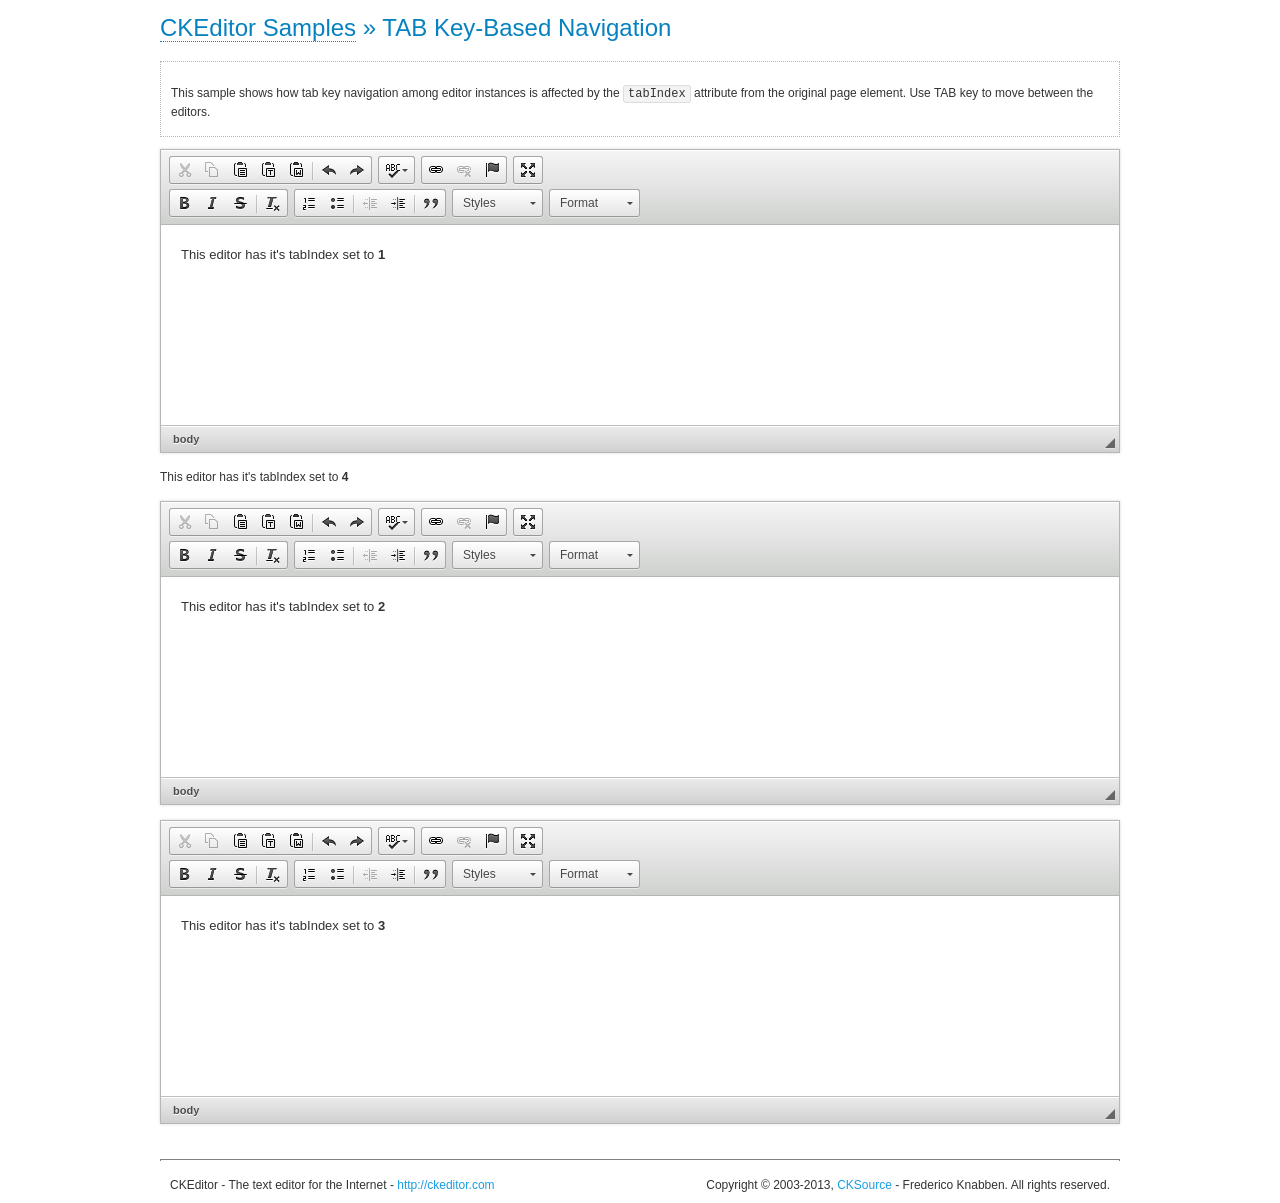
<file: app/webroot/js/ckeditor/samples/tabindex.html>
<!DOCTYPE html>
<!--
Copyright (c) 2003-2013, CKSource - Frederico Knabben. All rights reserved.
For licensing, see LICENSE.html or http://ckeditor.com/license
-->
<html>
<head>
	<title>TAB Key-Based Navigation &mdash; CKEditor Sample</title>
	<meta charset="utf-8">
	<script src="../ckeditor.js"></script>
	<link href="sample.css" rel="stylesheet">
	<style>

		.cke_focused,
		.cke_editable.cke_focused
		{
			outline: 3px dotted blue !important;
			*border: 3px dotted blue !important;	/* For IE7 */
		}

	</style>
	<script>

		CKEDITOR.on( 'instanceReady', function( evt ) {
			var editor = evt.editor;
			editor.setData( 'This editor has it\'s tabIndex set to <strong>' + editor.tabIndex + '</strong>' );

			// Apply focus class name.
			editor.on( 'focus', function() {
				editor.container.addClass( 'cke_focused' );
			});
			editor.on( 'blur', function() {
				editor.container.removeClass( 'cke_focused' );
			});

			// Put startup focus on the first editor in tab order.
			if ( editor.tabIndex == 1 )
				editor.focus();
		});

	</script>
</head>
<body>
	<h1 class="samples">
		<a href="index.html">CKEditor Samples</a> &raquo; TAB Key-Based Navigation
	</h1>
	<div class="description">
		<p>
			This sample shows how tab key navigation among editor instances is
			affected by the <code>tabIndex</code> attribute from
			the original page element. Use TAB key to move between the editors.
		</p>
	</div>
	<p>
		<textarea class="ckeditor" cols="80" id="editor4" rows="10" tabindex="1"></textarea>
	</p>
	<div class="ckeditor" contenteditable="true" id="editor1" tabindex="4"></div>
	<p>
		<textarea class="ckeditor" cols="80" id="editor2" rows="10" tabindex="2"></textarea>
	</p>
	<p>
		<textarea class="ckeditor" cols="80" id="editor3" rows="10" tabindex="3"></textarea>
	</p>
	<div id="footer">
		<hr>
		<p>
			CKEditor - The text editor for the Internet - <a class="samples" href="http://ckeditor.com/">http://ckeditor.com</a>
		</p>
		<p id="copy">
			Copyright &copy; 2003-2013, <a class="samples" href="http://cksource.com/">CKSource</a> - Frederico
			Knabben. All rights reserved.
		</p>
	</div>
</body>
</html>
</file>
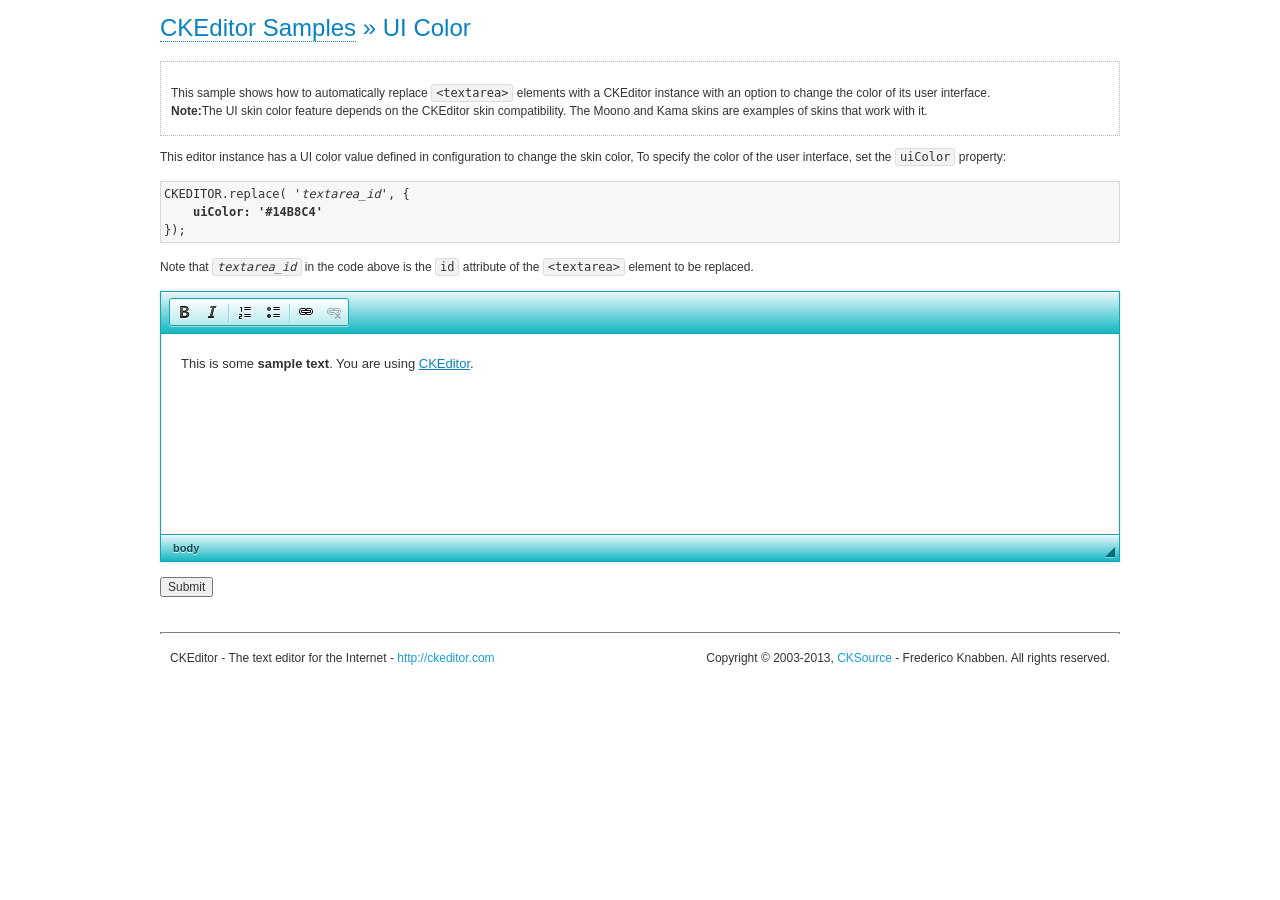
<file: app/webroot/js/ckeditor/samples/uicolor.html>
<!DOCTYPE html>
<!--
Copyright (c) 2003-2013, CKSource - Frederico Knabben. All rights reserved.
For licensing, see LICENSE.html or http://ckeditor.com/license
-->
<html>
<head>
	<title>UI Color Picker &mdash; CKEditor Sample</title>
	<meta charset="utf-8">
	<script src="../ckeditor.js"></script>
	<link rel="stylesheet" href="sample.css">
</head>
<body>
	<h1 class="samples">
		<a href="index.html">CKEditor Samples</a> &raquo; UI Color
	</h1>
	<div class="description">
		<p>
			This sample shows how to automatically replace <code>&lt;textarea&gt;</code> elements
			with a CKEditor instance with an option to change the color of its user interface.<br>
			<strong>Note:</strong>The UI skin color feature depends on the CKEditor skin
			compatibility. The Moono and Kama skins are examples of skins that work with it.
		</p>
	</div>
	<form action="sample_posteddata.php" method="post">
	<p>
		This editor instance has a UI color value defined in configuration to change the skin color,
		To specify the color of the user interface, set the <code>uiColor</code> property:
	</p>
	<pre class="samples">
CKEDITOR.replace( '<em>textarea_id</em>', {
	<strong>uiColor: '#14B8C4'</strong>
});</pre>
	<p>
		Note that <code><em>textarea_id</em></code> in the code above is the <code>id</code> attribute of
		the <code>&lt;textarea&gt;</code> element to be replaced.
	</p>
	<p>
		<textarea cols="80" id="editor1" name="editor1" rows="10">&lt;p&gt;This is some &lt;strong&gt;sample text&lt;/strong&gt;. You are using &lt;a href="http://ckeditor.com/"&gt;CKEditor&lt;/a&gt;.&lt;/p&gt;</textarea>
		<script>

			// Replace the <textarea id="editor"> with an CKEditor
			// instance, using default configurations.
			CKEDITOR.replace( 'editor1', {
				uiColor: '#14B8C4',
				toolbar: [
					[ 'Bold', 'Italic', '-', 'NumberedList', 'BulletedList', '-', 'Link', 'Unlink' ],
					[ 'FontSize', 'TextColor', 'BGColor' ]
				]
			});

		</script>
	</p>
	<p>
		<input type="submit" value="Submit">
	</p>
	</form>
	<div id="footer">
		<hr>
		<p>
			CKEditor - The text editor for the Internet - <a class="samples" href="http://ckeditor.com/">http://ckeditor.com</a>
		</p>
		<p id="copy">
			Copyright &copy; 2003-2013, <a class="samples" href="http://cksource.com/">CKSource</a> - Frederico
			Knabben. All rights reserved.
		</p>
	</div>
</body>
</html>
</file>
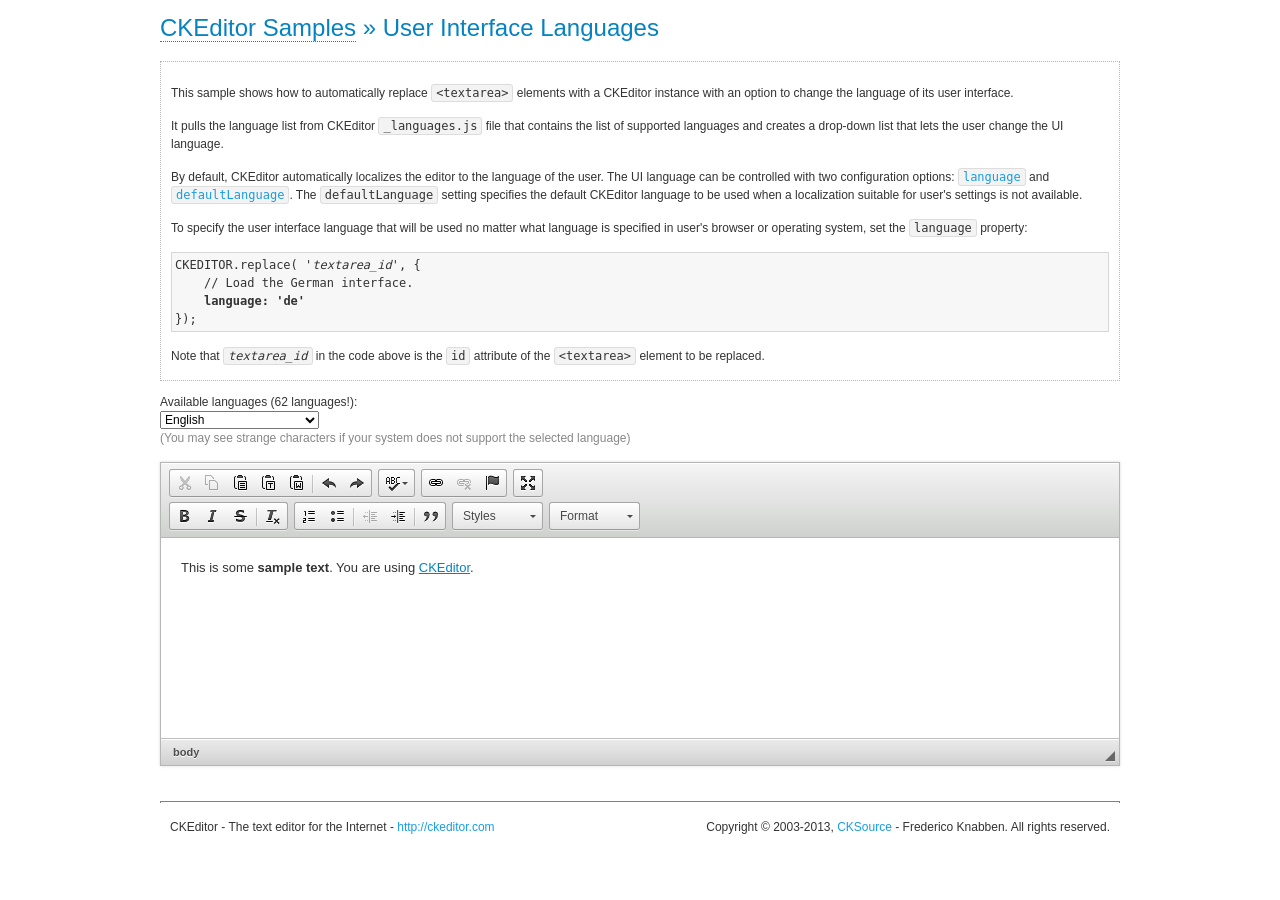
<file: app/webroot/js/ckeditor/samples/uilanguages.html>
<!DOCTYPE html>
<!--
Copyright (c) 2003-2013, CKSource - Frederico Knabben. All rights reserved.
For licensing, see LICENSE.html or http://ckeditor.com/license
-->
<html>
<head>
	<title>User Interface Globalization &mdash; CKEditor Sample</title>
	<meta charset="utf-8">
	<script src="../ckeditor.js"></script>
	<script src="assets/uilanguages/languages.js"></script>
	<link rel="stylesheet" href="sample.css">
</head>
<body>
	<h1 class="samples">
		<a href="index.html">CKEditor Samples</a> &raquo; User Interface Languages
	</h1>
	<div class="description">
		<p>
			This sample shows how to automatically replace <code>&lt;textarea&gt;</code> elements
			with a CKEditor instance with an option to change the language of its user interface.
		</p>
		<p>
			It pulls the language list from CKEditor <code>_languages.js</code> file that contains the list of supported languages and creates
			a drop-down list that lets the user change the UI language.
		</p>
		<p>
			By default, CKEditor automatically localizes the editor to the language of the user.
			The UI language can be controlled with two configuration options:
			<code><a class="samples" href="http://docs.ckeditor.com/#!/api/CKEDITOR.config-cfg-language">language</a></code> and
			<code><a class="samples" href="http://docs.ckeditor.com/#!/api/CKEDITOR.config-cfg-defaultLanguage">
			defaultLanguage</a></code>. The <code>defaultLanguage</code> setting specifies the
			default CKEditor language to be used when a localization suitable for user's settings is not available.
		</p>
		<p>
			To specify the user interface language that will be used no matter what language is
			specified in user's browser or operating system, set the <code>language</code> property:
		</p>
<pre class="samples">
CKEDITOR.replace( '<em>textarea_id</em>', {
	// Load the German interface.
	<strong>language: 'de'</strong>
});</pre>
		<p>
			Note that <code><em>textarea_id</em></code> in the code above is the <code>id</code> attribute of
			the <code>&lt;textarea&gt;</code> element to be replaced.
		</p>
	</div>
	<form action="sample_posteddata.php" method="post">
		<p>
			Available languages (<span id="count"> </span> languages!):<br>
			<script>

				document.write( '<select disabled="disabled" id="languages" onchange="createEditor( this.value );">' );

				// Get the language list from the _languages.js file.
				for ( var i = 0 ; i < window.CKEDITOR_LANGS.length ; i++ ) {
					document.write(
						'<option value="' + window.CKEDITOR_LANGS[i].code + '">' +
							window.CKEDITOR_LANGS[i].name +
						'</option>' );
				}

				document.write( '</select>' );

			</script>
			<br>
			<span style="color: #888888">
				(You may see strange characters if your system does not support the selected language)
			</span>
		</p>
		<p>
			<textarea cols="80" id="editor1" name="editor1" rows="10">&lt;p&gt;This is some &lt;strong&gt;sample text&lt;/strong&gt;. You are using &lt;a href="http://ckeditor.com/"&gt;CKEditor&lt;/a&gt;.&lt;/p&gt;</textarea>
			<script>

				// Set the number of languages.
				document.getElementById( 'count' ).innerHTML = window.CKEDITOR_LANGS.length;

				var editor;

				function createEditor( languageCode ) {
					if ( editor )
						editor.destroy();

					// Replace the <textarea id="editor"> with an CKEditor
					// instance, using default configurations.
					editor = CKEDITOR.replace( 'editor1', {
						language: languageCode,

						on: {
							instanceReady: function() {
								// Wait for the editor to be ready to set
								// the language combo.
								var languages = document.getElementById( 'languages' );
								languages.value = this.langCode;
								languages.disabled = false;
							}
						}
					});
				}

				// At page startup, load the default language:
				createEditor( '' );

			</script>
		</p>
	</form>
	<div id="footer">
		<hr>
		<p>
			CKEditor - The text editor for the Internet - <a class="samples" href="http://ckeditor.com/">http://ckeditor.com</a>
		</p>
		<p id="copy">
			Copyright &copy; 2003-2013, <a class="samples" href="http://cksource.com/">CKSource</a> - Frederico
			Knabben. All rights reserved.
		</p>
	</div>
</body>
</html>
</file>
<file: app/webroot/js/ckeditor/samples/sample.css>
/*
Copyright (c) 2003-2013, CKSource - Frederico Knabben. All rights reserved.
For licensing, see LICENSE.html or http://ckeditor.com/license
*/

html, body, h1, h2, h3, h4, h5, h6, div, span, blockquote, p, address, form, fieldset, img, ul, ol, dl, dt, dd, li, hr, table, td, th, strong, em, sup, sub, dfn, ins, del, q, cite, var, samp, code, kbd, tt, pre
{
	line-height: 1.5em;
}

body
{
	padding: 10px 30px;
}

input, textarea, select, option, optgroup, button, td, th
{
	font-size: 100%;
}

pre, code, kbd, samp, tt
{
	font-family: monospace,monospace;
	font-size: 1em;
}

body {
    width: 960px;
    margin: 0 auto;
}

code
{
	background: #f3f3f3;
	border: 1px solid #ddd;
	padding: 1px 4px;

	-moz-border-radius: 3px;
	-webkit-border-radius: 3px;
	border-radius: 3px;
}

abbr
{
	border-bottom: 1px dotted #555;
	cursor: pointer;
}

.new
{
	background: #FF7E00;
	border: 1px solid #DA8028;
	color: #fff;
	font-size: 10px;
	font-weight: bold;
	padding: 1px 4px;
	text-shadow: 0 1px 0 #C97626;
	text-transform: uppercase;
	margin: 0 0 0 3px;

	-moz-border-radius: 3px;
	-webkit-border-radius: 3px;
	border-radius: 3px;

	-moz-box-shadow: 0 2px 3px 0 #FFA54E inset;
	-webkit-box-shadow: 0 2px 3px 0 #FFA54E inset;
	box-shadow: 0 2px 3px 0 #FFA54E inset;
}

h1.samples
{
	color: #0782C1;
	font-size: 200%;
	font-weight: normal;
	margin: 0;
	padding: 0;
}

h1.samples a
{
	color: #0782C1;
	text-decoration: none;
	border-bottom: 1px dotted #0782C1;
}

.samples a:hover
{
	border-bottom: 1px dotted #0782C1;
}

h2.samples
{
	color: #000000;
	font-size: 130%;
	margin: 15px 0 0 0;
	padding: 0;
}

p, blockquote, address, form, pre, dl, h1.samples, h2.samples
{
	margin-bottom: 15px;
}

ul.samples
{
	margin-bottom: 15px;
}

.clear
{
	clear: both;
}

fieldset
{
	margin: 0;
	padding: 10px;
}

body, input, textarea
{
	color: #333333;
	font-family: Arial, Helvetica, sans-serif;
}

body
{
	font-size: 75%;
}

a.samples
{
	color: #189DE1;
	text-decoration: none;
}

form
{
	margin: 0;
	padding: 0;
}

pre.samples
{
	background-color: #F7F7F7;
	border: 1px solid #D7D7D7;
	overflow: auto;
	padding: 0.25em;
	white-space: pre-wrap; /* CSS 2.1 */
	word-wrap: break-word; /* IE7 */
	-moz-tab-size: 4;
	-o-tab-size: 4;
	-webkit-tab-size: 4;
	tab-size: 4;
}

#footer
{
	clear: both;
	padding-top: 10px;
}

#footer hr
{
	margin: 10px 0 15px 0;
	height: 1px;
	border: solid 1px gray;
	border-bottom: none;
}

#footer p
{
	margin: 0 10px 10px 10px;
	float: left;
}

#footer #copy
{
	float: right;
}

#outputSample
{
	width: 100%;
	table-layout: fixed;
}

#outputSample thead th
{
	color: #dddddd;
	background-color: #999999;
	padding: 4px;
	white-space: nowrap;
}

#outputSample tbody th
{
	vertical-align: top;
	text-align: left;
}

#outputSample pre
{
	margin: 0;
	padding: 0;
}

.description
{
	border: 1px dotted #B7B7B7;
	margin-bottom: 10px;
	padding: 10px 10px 0;
	overflow: hidden;
}

label
{
	display: block;
	margin-bottom: 6px;
}

/**
 *	CKEditor editables are automatically set with the "cke_editable" class
 *	plus cke_editable_(inline|themed) depending on the editor type.
 */

/* Style a bit the inline editables. */
.cke_editable.cke_editable_inline
{
	cursor: pointer;
}

/* Once an editable element gets focused, the "cke_focus" class is
   added to it, so we can style it differently. */
.cke_editable.cke_editable_inline.cke_focus
{
	box-shadow: inset 0px 0px 20px 3px #ddd, inset 0 0 1px #000;
	outline: none;
	background: #eee;
	cursor: text;
}

/* Avoid pre-formatted overflows inline editable. */
.cke_editable_inline pre
{
	white-space: pre-wrap;
	word-wrap: break-word;
}

/**
 *	Samples index styles.
 */

.twoColumns,
.twoColumnsLeft,
.twoColumnsRight
{
	overflow: hidden;
}

.twoColumnsLeft,
.twoColumnsRight
{
	width: 45%;
}

.twoColumnsLeft
{
	float: left;
}

.twoColumnsRight
{
	float: right;
}

dl.samples
{
	padding: 0 0 0 40px;
}
dl.samples > dt
{
	display: list-item;
	list-style-type: disc;
	list-style-position: outside;
	margin: 0 0 3px;
}
dl.samples > dd
{
	margin: 0 0 3px;
}
.warning
{
    color: #ff0000;
	background-color: #FFCCBA;
    border: 2px dotted #ff0000;
	padding: 15px 10px;
	margin: 10px 0;
}

/* Used on inline samples */

blockquote
{
	font-style: italic;
	font-family: Georgia, Times, "Times New Roman", serif;
	padding: 2px 0;
	border-style: solid;
	border-color: #ccc;
	border-width: 0;
}

.cke_contents_ltr blockquote
{
	padding-left: 20px;
	padding-right: 8px;
	border-left-width: 5px;
}

.cke_contents_rtl blockquote
{
	padding-left: 8px;
	padding-right: 20px;
	border-right-width: 5px;
}

img.right {
    border: 1px solid #ccc;
    float: right;
    margin-left: 15px;
    padding: 5px;
}

img.left {
    border: 1px solid #ccc;
    float: left;
    margin-right: 15px;
    padding: 5px;
}
</file>
